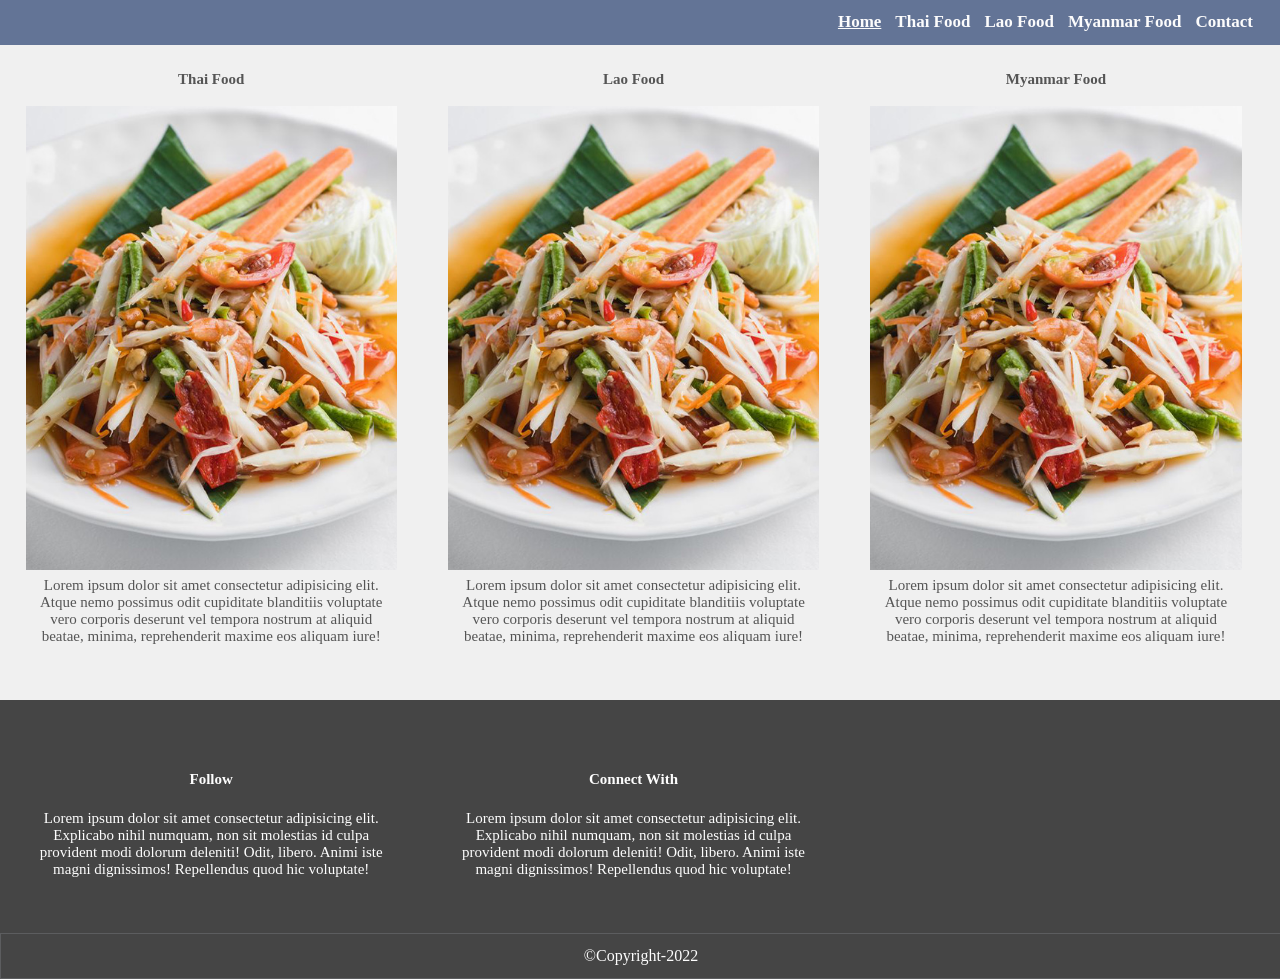
<file: 04_food_student.html>
<!DOCTYPE html>
<html lang="en">
<head>
    <meta charset="UTF-8">
    <meta http-equiv="X-UA-Compatible" content="IE=edge">
    <meta name="viewport" content="width=device-width, initial-scale=1.0">
    <title>Food Website</title>
    <link rel="stylesheet" href="04_style_student.css">
</head>
<body>
    <header>
        <nav>
            <ul>
                <li><a href="#" class="active">Home</a></li>
                <li><a href="#">Thai Food</a></li>
                <li><a href="#">Lao Food</a></li>
                <li><a href="#">Myanmar Food</a></li>
                <li><a href="#">Contact</a></li>
            </ul>
        </nav>
    </header>
    <div class="doc"></div>
    <section>
        <h1>Thai Food</h1>
        <img src="04_Som_Tum.png">
        <p>Lorem ipsum dolor sit amet consectetur adipisicing elit. Atque nemo possimus odit cupiditate blanditiis voluptate vero corporis deserunt vel tempora nostrum at aliquid beatae, minima, reprehenderit maxime eos aliquam iure!</p>
    </section>
    <section>
        <h1>Lao Food</h1>
        <img src="04_Som_Tum.png">
        <p>Lorem ipsum dolor sit amet consectetur adipisicing elit. Atque nemo possimus odit cupiditate blanditiis voluptate vero corporis deserunt vel tempora nostrum at aliquid beatae, minima, reprehenderit maxime eos aliquam iure!</p>
    </section>
    <section>
        <h1>Myanmar Food</h1>
        <img src="04_Som_Tum.png">
        <p>Lorem ipsum dolor sit amet consectetur adipisicing elit. Atque nemo possimus odit cupiditate blanditiis voluptate vero corporis deserunt vel tempora nostrum at aliquid beatae, minima, reprehenderit maxime eos aliquam iure!</p>
    </section>
    <div class="clear"></div>
    <footer>
        <section>
            <h1><b>Follow</b></h1>
            <p>Lorem ipsum dolor sit amet consectetur adipisicing elit. Explicabo nihil numquam, non sit molestias id culpa provident modi dolorum deleniti! Odit, libero. Animi iste magni dignissimos! Repellendus quod hic voluptate!</p>            
        </section>
        <section>
            <h1><b>Connect With</b></h1>
            <p>Lorem ipsum dolor sit amet consectetur adipisicing elit. Explicabo nihil numquam, non sit molestias id culpa provident modi dolorum deleniti! Odit, libero. Animi iste magni dignissimos! Repellendus quod hic voluptate!</p>            
        </section>
    </footer>
    <footer class="second">
        <p>&copy;Copyright-2022</p>
    </footer>
</body>
</html>
</file>
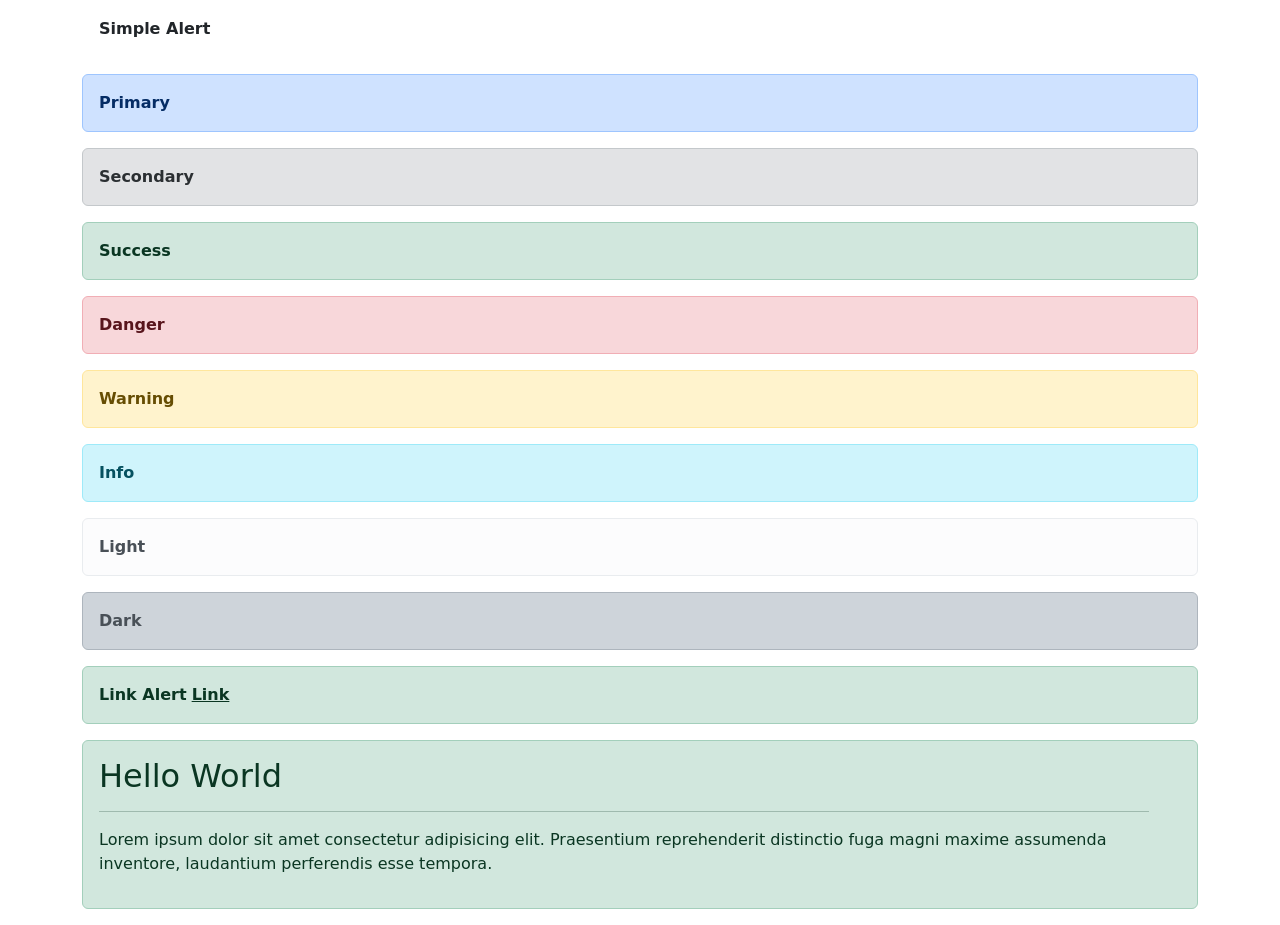
<file: 13.Alert.html>
<!DOCTYPE html>
<html lang="en">
<head>
    <meta charset="UTF-8">
    <meta name="viewport" content="width=device-width, initial-scale=1.0">
    <title>Alert</title>
    <link href="https://cdn.jsdelivr.net/npm/bootstrap@5.1.0/dist/css/bootstrap.min.css" rel="stylesheet" integrity="sha384-KyZXEAg3QhqLMpG8r+8fhAXLRk2vvoC2f3B09zVXn8CA5QIVfZOJ3BCsw2P0p/We" crossorigin="anonymous">
    <script src="https://cdn.jsdelivr.net/npm/bootstrap@5.1.0/dist/js/bootstrap.bundle.min.js" integrity="sha384-U1DAWAznBHeqEIlVSCgzq+c9gqGAJn5c/t99JyeKa9xxaYpSvHU5awsuZVVFIhvj" crossorigin="anonymous"></script>
</head>
<body>
    <div class="container">
        <!-- การสร้าง Alert -->
        <div class="alert">
            <strong>Simple Alert</strong>
        </div>

        <!-- กำหนดสีของ Alert -->
        <div class="alert alert-primary">
            <strong>Primary</strong>
        </div>
        <div class="alert alert-secondary">
            <strong>Secondary</strong>
        </div>
        <div class="alert alert-success">
            <strong>Success</strong>
        </div>
        <div class="alert alert-danger">
            <strong>Danger</strong>
        </div>
        <div class="alert alert-warning">
            <strong>Warning</strong>
        </div>
        <div class="alert alert-info">
            <strong>Info</strong>
        </div>
        <div class="alert alert-light">
            <strong>Light</strong>
        </div>
        <div class="alert alert-dark">
            <strong>Dark</strong>
        </div>

        <!-- Link Alert -->
        <div class="alert alert-success">
            <strong>Link Alert</strong>
            <a href="#" class="alert-link">Link</a>
        </div>

        <!-- การปิด Alert -->
        <div class="alert alert-success alert-dismissible">            
            <h2 class="alert-heading">Hello World</h2>
            <hr>
            <p>Lorem ipsum dolor sit amet consectetur adipisicing elit. Praesentium reprehenderit distinctio fuga magni maxime assumenda inventore, laudantium perferendis esse tempora.</p>
        </div>
    </div>
</body>
</html>
</file>
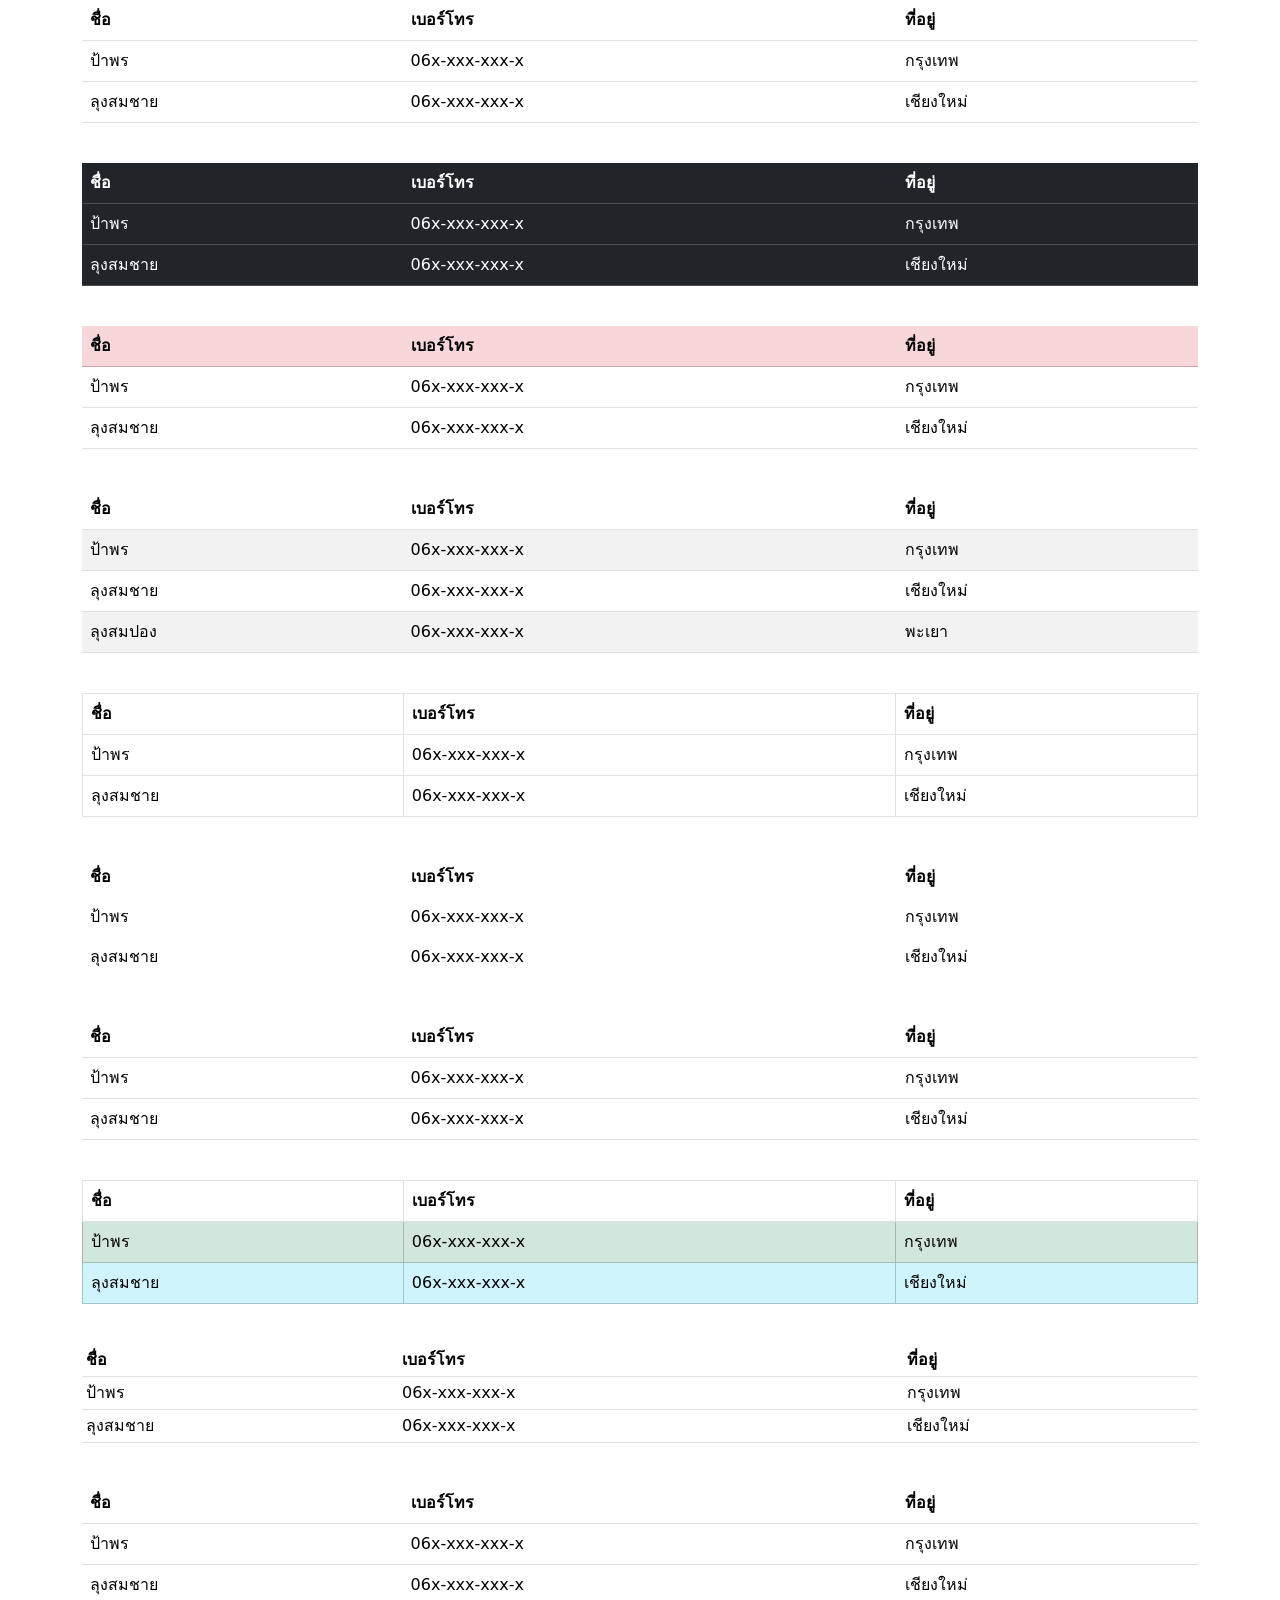
<file: 15.Table.html>
<!DOCTYPE html>
<html lang="en">
<head>
    <meta charset="UTF-8">
    <meta name="viewport" content="width=device-width, initial-scale=1.0">
    <title>Table</title>
    <link href="https://cdn.jsdelivr.net/npm/bootstrap@5.1.0/dist/css/bootstrap.min.css" rel="stylesheet" integrity="sha384-KyZXEAg3QhqLMpG8r+8fhAXLRk2vvoC2f3B09zVXn8CA5QIVfZOJ3BCsw2P0p/We" crossorigin="anonymous">
    <script src="https://cdn.jsdelivr.net/npm/bootstrap@5.1.0/dist/js/bootstrap.bundle.min.js" integrity="sha384-U1DAWAznBHeqEIlVSCgzq+c9gqGAJn5c/t99JyeKa9xxaYpSvHU5awsuZVVFIhvj" crossorigin="anonymous"></script>
</head>
<body>
    <div class="container">
        <!-- การสร้างตาราง -->
        <table class="table">
            <thead>
                <tr>
                    <th>ชื่อ</th>
                    <th>เบอร์โทร</th>
                    <th>ที่อยู่</th>
                </tr>
            </thead>
            <tbody>
                <tr>
                    <td>ป้าพร</td>
                    <td>06x-xxx-xxx-x</td>
                    <td>กรุงเทพ</td>
                </tr>
                <tr>
                    <td>ลุงสมชาย</td>
                    <td>06x-xxx-xxx-x</td>
                    <td>เชียงใหม่</td>
                </tr>
            </tbody>
        </table>
        <br>
        <!-- Dark / Light -->
        <table class="table table-dark">
            <thead>
                <tr>
                    <th>ชื่อ</th>
                    <th>เบอร์โทร</th>
                    <th>ที่อยู่</th>
                </tr>
            </thead>
            <tbody>
                <tr>
                    <td>ป้าพร</td>
                    <td>06x-xxx-xxx-x</td>
                    <td>กรุงเทพ</td>
                </tr>
                <tr>
                    <td>ลุงสมชาย</td>
                    <td>06x-xxx-xxx-x</td>
                    <td>เชียงใหม่</td>
                </tr>
            </tbody>
        </table>
        <br>
        <!-- กำหนดหัวตาราง -->
        <table class="table">
            <thead class="table-danger">
                <tr>
                    <th>ชื่อ</th>
                    <th>เบอร์โทร</th>
                    <th>ที่อยู่</th>
                </tr>
            </thead>
            <tbody>
                <tr>
                    <td>ป้าพร</td>
                    <td>06x-xxx-xxx-x</td>
                    <td>กรุงเทพ</td>
                </tr>
                <tr>
                    <td>ลุงสมชาย</td>
                    <td>06x-xxx-xxx-x</td>
                    <td>เชียงใหม่</td>
                </tr>
            </tbody>
        </table>
        <br>
        <!-- Striped  -->
        <table class="table table-striped">
            <thead>
                <tr>
                    <th>ชื่อ</th>
                    <th>เบอร์โทร</th>
                    <th>ที่อยู่</th>
                </tr>
            </thead>
            <tbody>
                <tr>
                    <td>ป้าพร</td>
                    <td>06x-xxx-xxx-x</td>
                    <td>กรุงเทพ</td>
                </tr>
                <tr>
                    <td>ลุงสมชาย</td>
                    <td>06x-xxx-xxx-x</td>
                    <td>เชียงใหม่</td>
                </tr>
                <tr>
                    <td>ลุงสมปอง</td>
                    <td>06x-xxx-xxx-x</td>
                    <td>พะเยา</td>
                </tr>
            </tbody>
        </table>
        <br>
        <!-- Bordered -->
        <table class="table table-bordered">
            <thead>
                <tr>
                    <th>ชื่อ</th>
                    <th>เบอร์โทร</th>
                    <th>ที่อยู่</th>
                </tr>
            </thead>
            <tbody>
                <tr>
                    <td>ป้าพร</td>
                    <td>06x-xxx-xxx-x</td>
                    <td>กรุงเทพ</td>
                </tr>
                <tr>
                    <td>ลุงสมชาย</td>
                    <td>06x-xxx-xxx-x</td>
                    <td>เชียงใหม่</td>
                </tr>
            </tbody>
        </table>
        <br>
        <!-- Borderless -->
        <table class="table table-borderless">
            <thead>
                <tr>
                    <th>ชื่อ</th>
                    <th>เบอร์โทร</th>
                    <th>ที่อยู่</th>
                </tr>
            </thead>
            <tbody>
                <tr>
                    <td>ป้าพร</td>
                    <td>06x-xxx-xxx-x</td>
                    <td>กรุงเทพ</td>
                </tr>
                <tr>
                    <td>ลุงสมชาย</td>
                    <td>06x-xxx-xxx-x</td>
                    <td>เชียงใหม่</td>
                </tr>
            </tbody>
        </table>
        <br>
        <!-- Hover -->
        <table class="table table-hover">
            <thead>
                <tr>
                    <th>ชื่อ</th>
                    <th>เบอร์โทร</th>
                    <th>ที่อยู่</th>
                </tr>
            </thead>
            <tbody>
                <tr>
                    <td>ป้าพร</td>
                    <td>06x-xxx-xxx-x</td>
                    <td>กรุงเทพ</td>
                </tr>
                <tr>
                    <td>ลุงสมชาย</td>
                    <td>06x-xxx-xxx-x</td>
                    <td>เชียงใหม่</td>
                </tr>
            </tbody>
        </table>
        <br>
        <!-- กำหนดสีของแถว -->
        <table class="table table-bordered">
            <thead>
                <tr>
                    <th>ชื่อ</th>
                    <th>เบอร์โทร</th>
                    <th>ที่อยู่</th>
                </tr>
            </thead>
            <tbody>
                <tr class="table-success">
                    <td>ป้าพร</td>
                    <td>06x-xxx-xxx-x</td>
                    <td>กรุงเทพ</td>
                </tr>
                <tr class="table-info">
                    <td>ลุงสมชาย</td>
                    <td>06x-xxx-xxx-x</td>
                    <td>เชียงใหม่</td>
                </tr>
            </tbody>
        </table>
        <br>
        <!-- Small Table -->
        <table class="table table-sm table-hover">
            <thead>
                <tr>
                    <th>ชื่อ</th>
                    <th>เบอร์โทร</th>
                    <th>ที่อยู่</th>
                </tr>
            </thead>
            <tbody>
                <tr>
                    <td>ป้าพร</td>
                    <td>06x-xxx-xxx-x</td>
                    <td>กรุงเทพ</td>
                </tr>
                <tr>
                    <td>ลุงสมชาย</td>
                    <td>06x-xxx-xxx-x</td>
                    <td>เชียงใหม่</td>
                </tr>
            </tbody>
        </table>
        <br>
        <!-- Responsive Table  -->
        <div class="table-responsive">
            <table class="table">
                <thead>
                    <tr>
                        <th>ชื่อ</th>
                        <th>เบอร์โทร</th>
                        <th>ที่อยู่</th>
                    </tr>
                </thead>
                <tbody>
                    <tr>
                        <td>ป้าพร</td>
                        <td>06x-xxx-xxx-x</td>
                        <td>กรุงเทพ</td>
                    </tr>
                    <tr>
                        <td>ลุงสมชาย</td>
                        <td>06x-xxx-xxx-x</td>
                        <td>เชียงใหม่</td>
                    </tr>
                </tbody>
            </table>
        </div>
    </div>
</body>
</html>
</file>
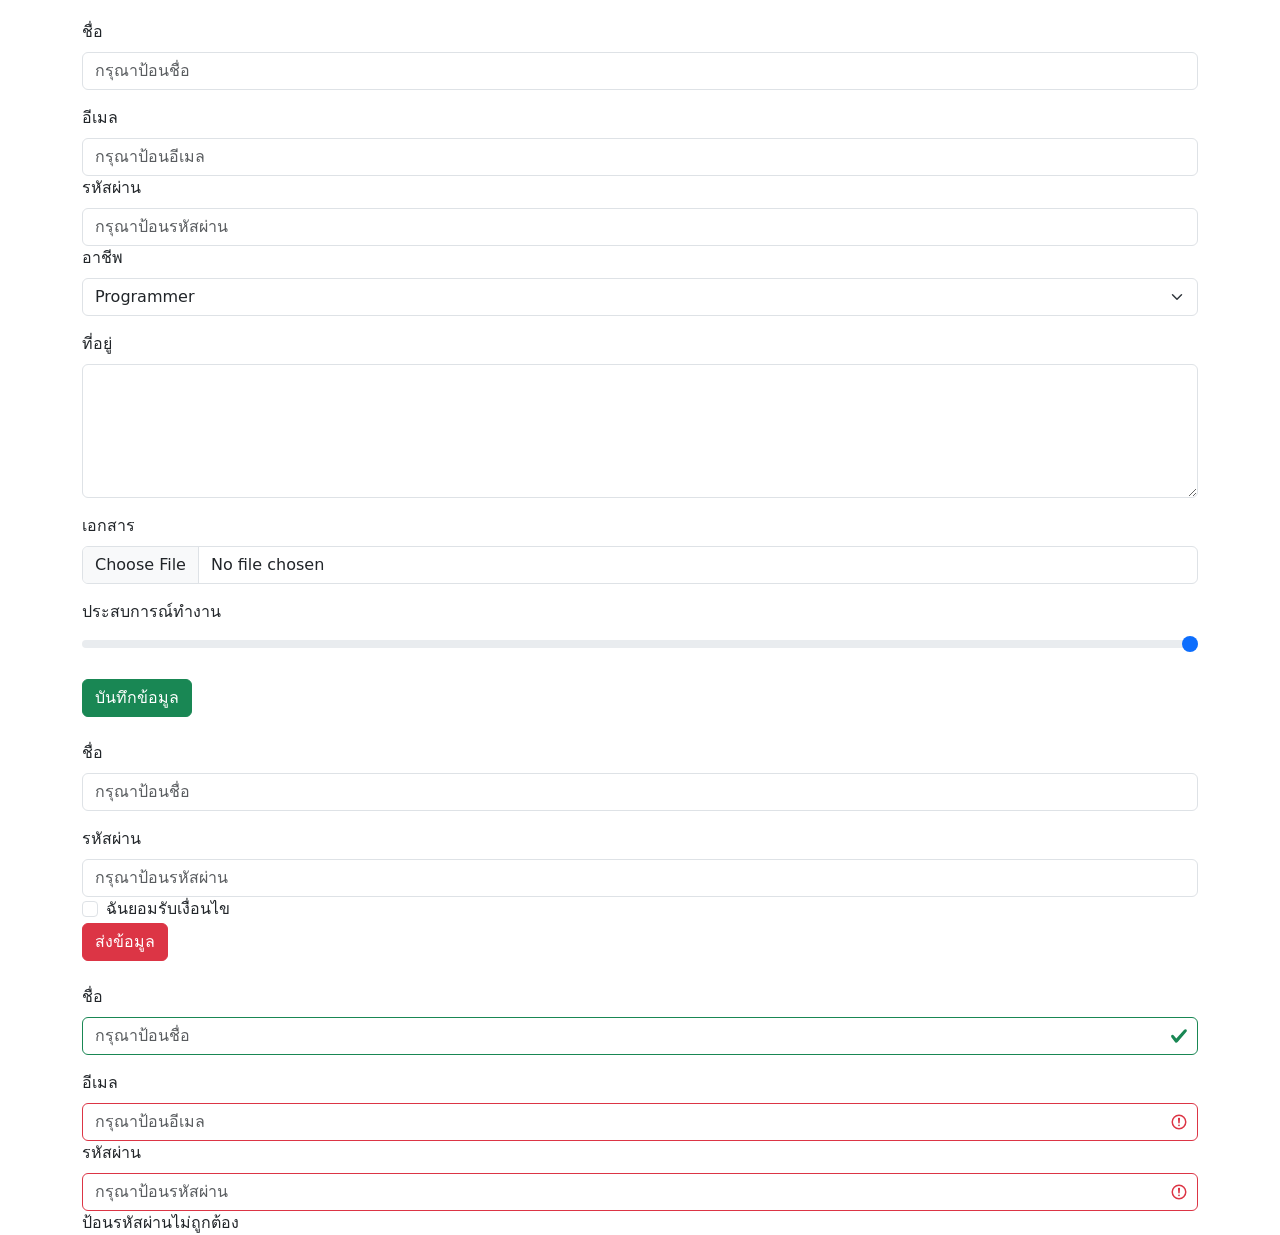
<file: 17.Form.html>
<!DOCTYPE html>
<html lang="en">
<head>
    <meta charset="UTF-8">
    <meta name="viewport" content="width=device-width, initial-scale=1.0">
    <title>Form</title>
    <link href="https://cdn.jsdelivr.net/npm/bootstrap@5.1.0/dist/css/bootstrap.min.css" rel="stylesheet" integrity="sha384-KyZXEAg3QhqLMpG8r+8fhAXLRk2vvoC2f3B09zVXn8CA5QIVfZOJ3BCsw2P0p/We" crossorigin="anonymous">
    <script src="https://cdn.jsdelivr.net/npm/bootstrap@5.1.0/dist/js/bootstrap.bundle.min.js" integrity="sha384-U1DAWAznBHeqEIlVSCgzq+c9gqGAJn5c/t99JyeKa9xxaYpSvHU5awsuZVVFIhvj" crossorigin="anonymous"></script> 
</head>
<body>
    <div class="container" style="margin-top: 20px;">
        <form> 
            <!-- Text Field -->
            <div class="mb-3">
                <label for="name" class="form-label">ชื่อ</label>
                <input type="text" placeholder="กรุณาป้อนชื่อ" id="name" class="form-control">
            </div>
            <div>
                <label for="email" class="form-label">อีเมล</label>
                <input type="email" placeholder="กรุณาป้อนอีเมล" id="email" class="form-control">
            </div>
            <div>
                <label for="password" class="form-label">รหัสผ่าน</label>
                <input type="password" placeholder="กรุณาป้อนรหัสผ่าน" id="password" class="form-control">
            </div>
            <!-- Select -->
            <div class="mb-3">
                <label for="job" class="form-label">อาชีพ</label>
                <select name="job" class="form-select">
                    <option>Programmer</option>
                    <option>Developer</option>
                    <option>อาจารย์</option>
                    <option>ทนายความ</option>
                </select>
            </div>
            <!-- TextArea -->
            <div class="mb-3">
                <label class="form-label">ที่อยู่</label>
                <textarea class="form-control" cols="30" rows="5"></textarea>
            </div>
            <!-- File -->
            <div class="mb-3">
                <label class="form-label">เอกสาร</label>
                <input type="file" class="form-control">
            </div>
            <!-- Range -->
            <div class="mb-3">
                <label class="form-label">ประสบการณ์ทำงาน</label>
                <input class="form-range" type="range" min="1"  max="5" value="5">
            </div>
            <input type="submit" name="" id="" value="บันทึกข้อมูล" class="btn btn-success">
        </form>
        <br>
        <!-- Form Check -->
        <form>
            <div class="mb-3">
                <label class="form-label">ชื่อ</label>
                <input type="text" placeholder="กรุณาป้อนชื่อ" class="form-control">
            </div>
            <div>
                <label class="form-label">รหัสผ่าน</label>
                <input type="password" class="form-control" placeholder="กรุณาป้อนรหัสผ่าน">
            </div>
            <div>
                <label class="form-check">
                    <input type="checkbox" class="form-check-input" name="">ฉันยอมรับเงื่อนไข
                </label>
            </div>
            <button class="btn btn-danger">ส่งข้อมูล</button>
        </form>
        <br>
        <!-- Validation -->
        <div class="mb-3">
            <label for="name" class="form-label">ชื่อ</label>
            <input type="text" placeholder="กรุณาป้อนชื่อ" class="form-control is-valid">
        </div>
        <div>
            <label for="email" class="form-label">อีเมล</label>
            <input type="email" placeholder="กรุณาป้อนอีเมล" class="form-control is-invalid">
        </div>
        <div>
            <label for="password" class="form-label">รหัสผ่าน</label>
            <input type="password" placeholder="กรุณาป้อนรหัสผ่าน" class="form-control is-invalid">
            <div>ป้อนรหัสผ่านไม่ถูกต้อง</div>
        </div>
    </div>
</body>
</html>
</file>
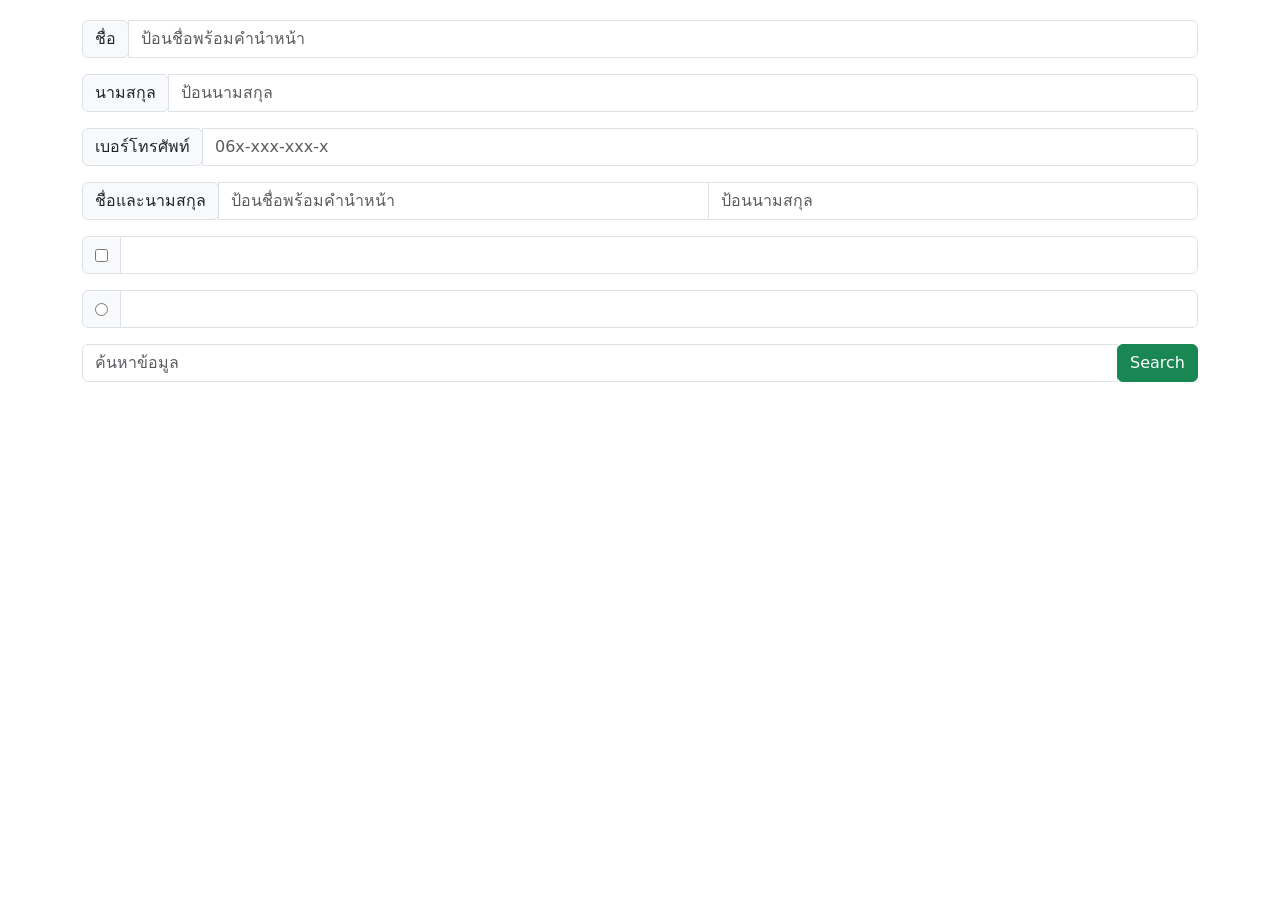
<file: 18.InputGroup.html>
<!DOCTYPE html>
<html lang="en">
<head>
    <meta charset="UTF-8">
    <meta name="viewport" content="width=device-width, initial-scale=1.0">
    <title>Input Group</title>
    <link href="https://cdn.jsdelivr.net/npm/bootstrap@5.1.0/dist/css/bootstrap.min.css" rel="stylesheet" integrity="sha384-KyZXEAg3QhqLMpG8r+8fhAXLRk2vvoC2f3B09zVXn8CA5QIVfZOJ3BCsw2P0p/We" crossorigin="anonymous">
    <script src="https://cdn.jsdelivr.net/npm/bootstrap@5.1.0/dist/js/bootstrap.bundle.min.js" integrity="sha384-U1DAWAznBHeqEIlVSCgzq+c9gqGAJn5c/t99JyeKa9xxaYpSvHU5awsuZVVFIhvj" crossorigin="anonymous"></script>  
</head>
<body>
    <div class="container" style="margin-top: 20px;">
        <!-- Text Field -->
        <div class="input-group mb-3">
            <div class="input-group-prepend">
                <span class="input-group-text">ชื่อ</span>
            </div>
            <input type="text" class="form-control" placeholder="ป้อนชื่อพร้อมคำนำหน้า">
        </div>
        <div class="input-group mb-3">
            <div class="input-group-prepend">
                <span class="input-group-text">นามสกุล</span>
            </div>
            <input type="text" placeholder="ป้อนนามสกุล" class="form-control">
        </div>
        <div class="input-group mb-3">
            <div class="input-group-prepend">
                <span class="input-group-text">เบอร์โทรศัพท์</span>
            </div>
            <input type="tel" class="form-control" placeholder="06x-xxx-xxx-x">
        </div>
        <!-- Multiple TextField -->
        <div class="input-group mb-3">
            <div class="input-group-prepend">
                <span class="input-group-text">ชื่อและนามสกุล</span>
            </div>
            <input type="text" placeholder="ป้อนชื่อพร้อมคำนำหน้า" class="form-control">
            <input type="text" placeholder="ป้อนนามสกุล" class="form-control">
        </div>
        <!-- Checkbox -->
        <div class="input-group mb-3">
            <div class="input-group-text">
                <input type="checkbox">
            </div>
            <input type="text" class="form-control">
        </div>
        <!-- Radio-->
        <div class="input-group mb-3">
            <div class="input-group-text">
                <input type="radio">
            </div>
            <input type="text" class="form-control">
        </div>
        <!-- Button-->
        <div class="input-group mb-3">
            <input type="text" class="form-control" placeholder="ค้นหาข้อมูล">
            <div>
                <button class="btn btn-success">Search</button>
            </div>
        </div>
    </div>
</div>
</body>
</html>
</file>
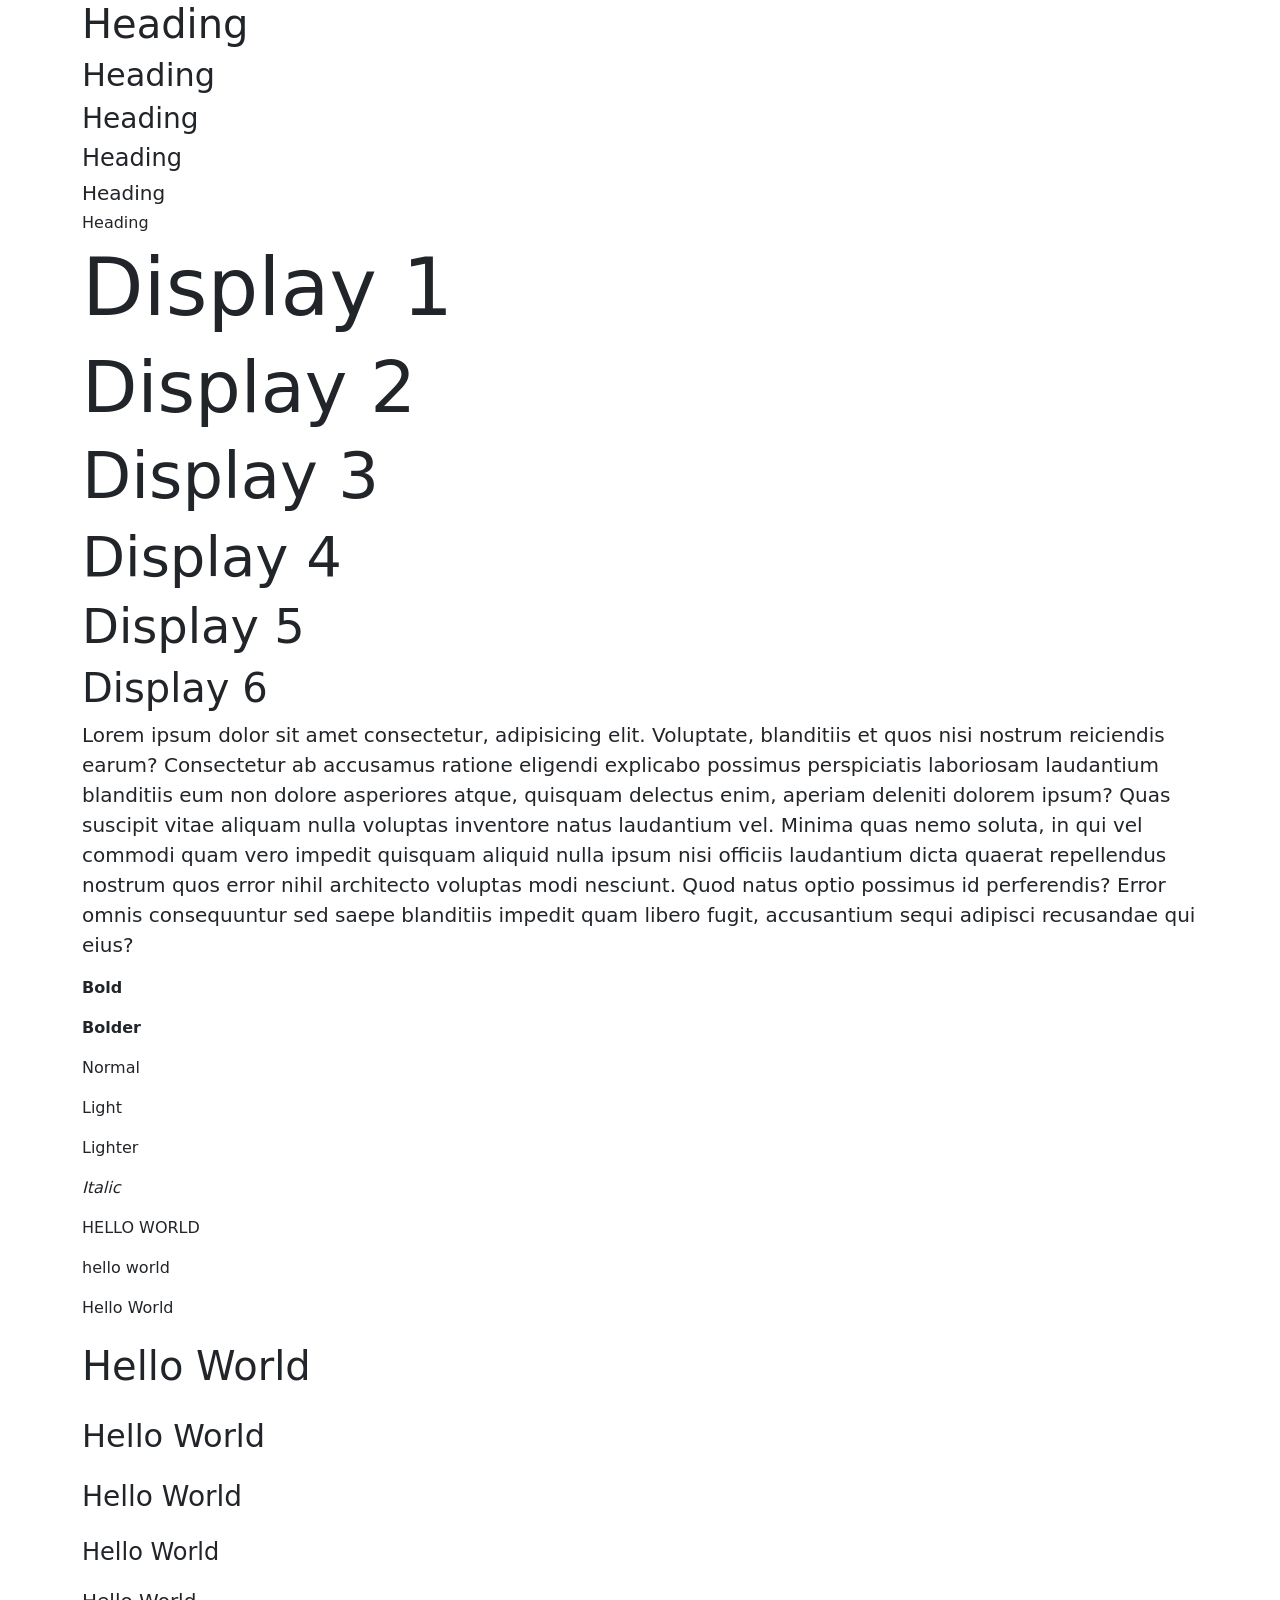
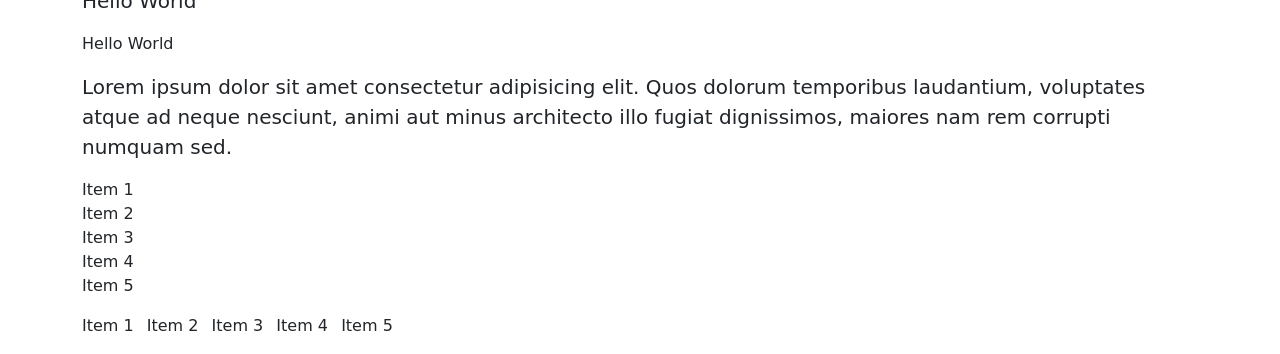
<file: 1_Typography.html>
<!DOCTYPE html>
<html lang="en">
<head>
    <meta charset="UTF-8">
    <meta name="viewport" content="width=device-width, initial-scale=1.0">
    <title>Typography</title>
    <link href="https://cdn.jsdelivr.net/npm/bootstrap@5.1.0/dist/css/bootstrap.min.css" rel="stylesheet" integrity="sha384-KyZXEAg3QhqLMpG8r+8fhAXLRk2vvoC2f3B09zVXn8CA5QIVfZOJ3BCsw2P0p/We" crossorigin="anonymous">
    <script src="https://cdn.jsdelivr.net/npm/bootstrap@5.1.0/dist/js/bootstrap.bundle.min.js" integrity="sha384-U1DAWAznBHeqEIlVSCgzq+c9gqGAJn5c/t99JyeKa9xxaYpSvHU5awsuZVVFIhvj" crossorigin="anonymous"></script>
</head>
<body>
    <div class="container">
        <!-- ทำให้ p เป็น h1-h6 -->
        <p class="h1">Heading</p>
        <p class="h2">Heading</p>
        <p class="h3">Heading</p>
        <p class="h4">Heading</p>
        <p class="h5">Heading</p>
        <p class="h6">Heading</p>

        <!-- Display Heading -->
        <h1 class="display-1">Display 1</h1>
        <h1 class="display-2">Display 2</h1>
        <h1 class="display-3">Display 3</h1>
        <h1 class="display-4">Display 4</h1>
        <h1 class="display-5">Display 5</h1>
        <h1 class="display-6">Display 6</h1>

        <!-- lead -->
       <p class="lead">Lorem ipsum dolor sit amet consectetur, adipisicing elit. Voluptate, blanditiis et quos 
           nisi nostrum reiciendis earum? Consectetur ab accusamus ratione eligendi explicabo possimus 
           perspiciatis laboriosam laudantium blanditiis eum non dolore asperiores atque, quisquam delectus enim, 
           aperiam deleniti dolorem ipsum? Quas suscipit vitae aliquam nulla voluptas inventore natus laudantium vel.
            Minima quas nemo soluta, in qui vel commodi quam vero impedit quisquam aliquid nulla 
            ipsum nisi officiis laudantium dicta quaerat repellendus nostrum quos error nihil architecto 
            voluptas modi nesciunt. Quod natus optio possimus id perferendis? Error omnis consequuntur 
           sed saepe blanditiis impedit quam libero fugit, 
           accusantium sequi adipisci recusandae qui eius?
        </p>

        <!-- กำหนดความหนาของข้อความ -->
        <p class="fw-bold">Bold</p>
        <p class="fw-bolder">Bolder</p>
        <p class="fw-normal">Normal</p>
        <p class="fw-light">Light</p>
        <p class="fw-lighter">Lighter</p>
        <p class="fst-italic">Italic</p>

        <!-- กำหนดรูปแบบข้อความ -->
        <p class="text-uppercase">Hello World</p>
        <p class="text-lowercase">Hello World</p>
        <p class="text-capitalize">hello world</p>

         <!-- กำหนดขนาดข้อความ -->
         <p class="fs-1">Hello World</p>
         <p class="fs-2">Hello World</p>
         <p class="fs-3">Hello World</p>
         <p class="fs-4">Hello World</p>
         <p class="fs-5">Hello World</p>
         <p class="fs-6">Hello World</p>

        <!-- Blockquote -->
        <p class="blockquote">Lorem ipsum dolor sit amet consectetur adipisicing elit. Quos dolorum temporibus laudantium, voluptates atque ad neque nesciunt, animi aut minus architecto illo fugiat dignissimos, maiores nam rem corrupti numquam sed.</p>
        
        <!-- List -->
        <ul class="list-unstyled">
            <li>Item 1</li>
            <li>Item 2</li>
            <li>Item 3</li>
            <li>Item 4</li>
            <li>Item 5</li>
        </ul>
        <ul class="list-inline">
            <li class="list-inline-item">Item 1</li>
            <li class="list-inline-item">Item 2</li>
            <li class="list-inline-item">Item 3</li>
            <li class="list-inline-item">Item 4</li>
            <li class="list-inline-item">Item 5</li>
        </ul>
    </div>
</body>
</html>
</file>
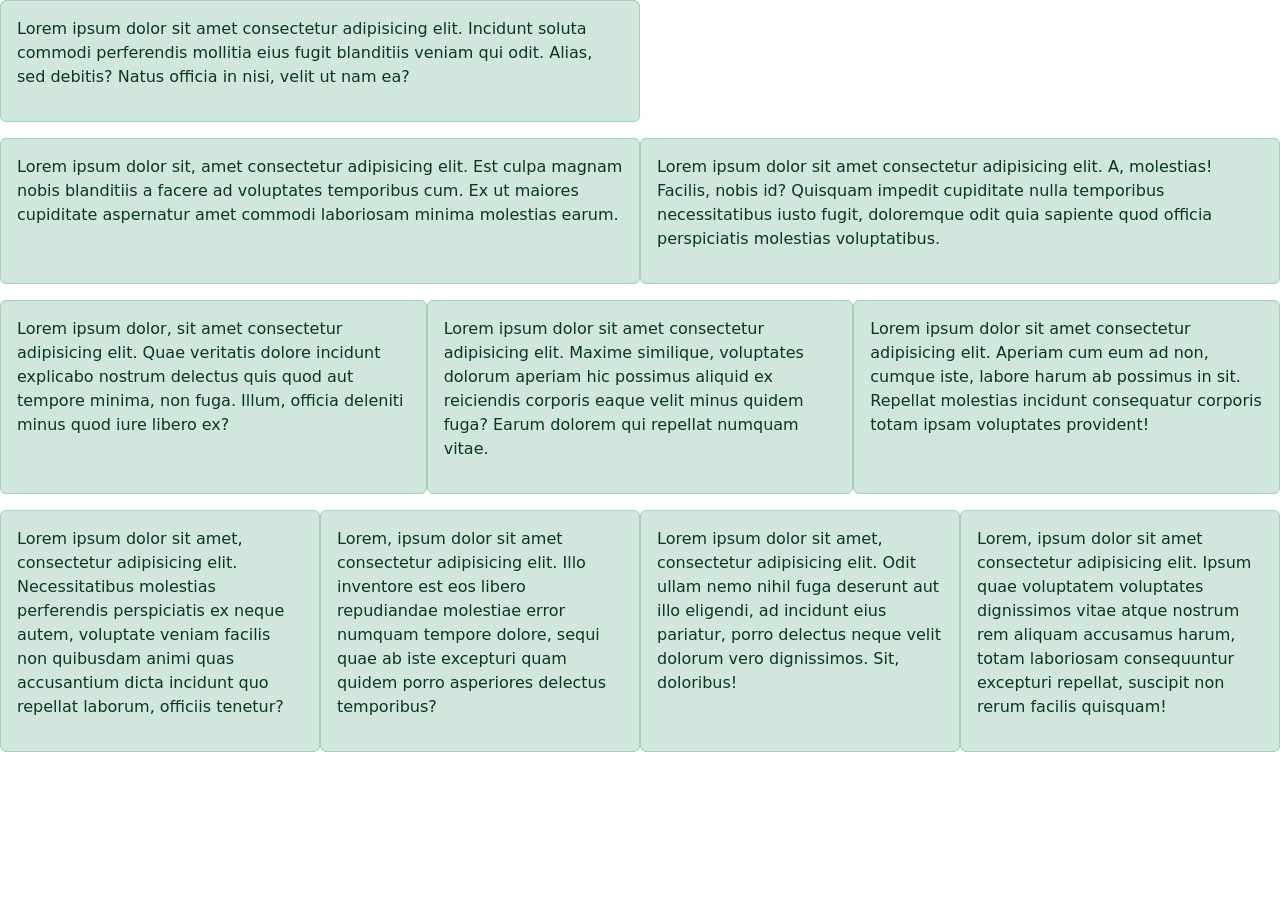
<file: 20.GridSystemBasic.html>
<!DOCTYPE html>
<html lang="en">
<head>
    <meta charset="UTF-8">
    <meta name="viewport" content="width=device-width, initial-scale=1.0">
    <title>Grid System</title>
    <link href="https://cdn.jsdelivr.net/npm/bootstrap@5.1.0/dist/css/bootstrap.min.css" rel="stylesheet" integrity="sha384-KyZXEAg3QhqLMpG8r+8fhAXLRk2vvoC2f3B09zVXn8CA5QIVfZOJ3BCsw2P0p/We" crossorigin="anonymous">
    <script src="https://cdn.jsdelivr.net/npm/bootstrap@5.1.0/dist/js/bootstrap.bundle.min.js" integrity="sha384-U1DAWAznBHeqEIlVSCgzq+c9gqGAJn5c/t99JyeKa9xxaYpSvHU5awsuZVVFIhvj" crossorigin="anonymous"></script>
</head>
<body>
   <div class="container-fluid">
       <!-- 100% -->
    <div class="row">
        <div class="alert alert-success col-sm-6">
            <p>Lorem ipsum dolor sit amet consectetur adipisicing elit. Incidunt soluta commodi perferendis mollitia eius fugit blanditiis veniam qui odit. Alias, sed debitis? Natus officia in nisi, velit ut nam ea?</p>
        </div>
    </div>
       <!-- 50% -->
    <div class="row">
        <div class="alert alert-success col-sm-6">
            <p>Lorem ipsum dolor sit, amet consectetur adipisicing elit. Est culpa magnam nobis blanditiis a facere ad voluptates temporibus cum. Ex ut maiores cupiditate aspernatur amet commodi laboriosam minima molestias earum.</p>
        </div>
        <div class="alert alert-success col-sm-6">
            <p>Lorem ipsum dolor sit amet consectetur adipisicing elit. A, molestias! Facilis, nobis id? Quisquam impedit cupiditate nulla temporibus necessitatibus iusto fugit, doloremque odit quia sapiente quod officia perspiciatis molestias voluptatibus.</p>
        </div>
    </div>
       <!-- 33.33% -->
    <div class="row">
        <div class="alert alert-success col-sm-4">
            <p>Lorem ipsum dolor, sit amet consectetur adipisicing elit. Quae veritatis dolore incidunt explicabo nostrum delectus quis quod aut tempore minima, non fuga. Illum, officia deleniti minus quod iure libero ex?</p>
        </div>
        <div class="alert alert-success col-sm-4">
            <p>Lorem ipsum dolor sit amet consectetur adipisicing elit. Maxime similique, voluptates dolorum aperiam hic possimus aliquid ex reiciendis corporis eaque velit minus quidem fuga? Earum dolorem qui repellat numquam vitae.</p>
        </div>
        <div class="alert alert-success col-sm-4">
            <p>Lorem ipsum dolor sit amet consectetur adipisicing elit. Aperiam cum eum ad non, cumque iste, labore harum ab possimus in sit. Repellat molestias incidunt consequatur corporis totam ipsam voluptates provident!</p>
        </div>
    </div>
        <!-- 25% -->
    <div class="row">
        <div class="alert alert-success col-sm-3">
            <p>Lorem ipsum dolor sit amet, consectetur adipisicing elit. Necessitatibus molestias perferendis perspiciatis ex neque autem, voluptate veniam facilis non quibusdam animi quas accusantium dicta incidunt quo repellat laborum, officiis tenetur?</p>
        </div>
        <div class="alert alert-success col-sm-3">
            <p>Lorem, ipsum dolor sit amet consectetur adipisicing elit. Illo inventore est eos libero repudiandae molestiae error numquam tempore dolore, sequi quae ab iste excepturi quam quidem porro asperiores delectus temporibus?</p>
        </div>
        <div class="alert alert-success col-sm-3">
            <p>Lorem ipsum dolor sit amet, consectetur adipisicing elit. Odit ullam nemo nihil fuga deserunt aut illo eligendi, ad incidunt eius pariatur, porro delectus neque velit dolorum vero dignissimos. Sit, doloribus!</p>
        </div>
        <div class="alert alert-success col-sm-3">
            <p>Lorem, ipsum dolor sit amet consectetur adipisicing elit. Ipsum quae voluptatem voluptates dignissimos vitae atque nostrum rem aliquam accusamus harum, totam laboriosam consequuntur excepturi repellat, suscipit non rerum facilis quisquam!</p>
        </div>
    </div>
   </div>
</body>
</html>
</file>
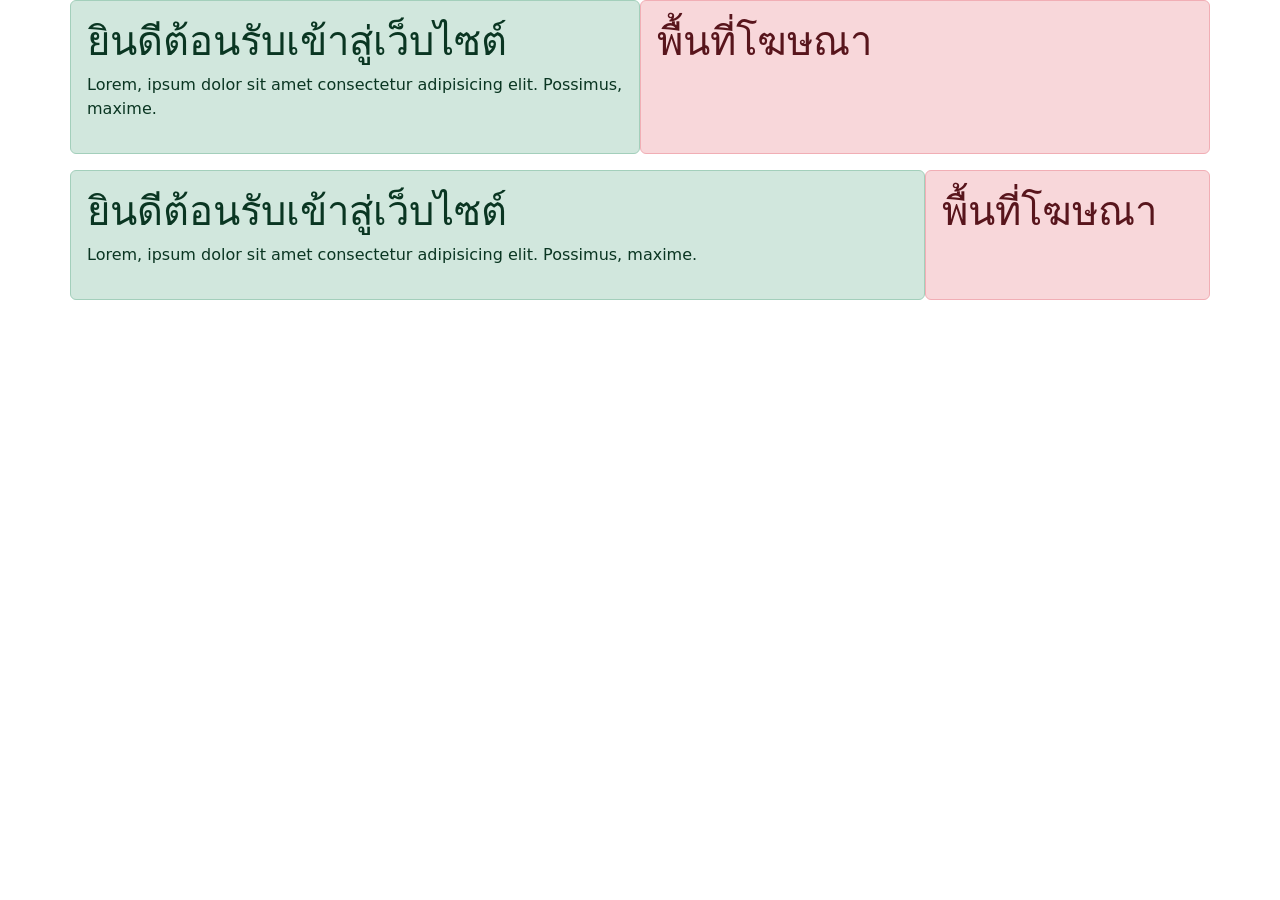
<file: 21.GridSystemAdvance.html>
<!DOCTYPE html>
<html lang="en">
<head>
    <meta charset="UTF-8">
    <meta name="viewport" content="width=device-width, initial-scale=1.0">
    <title>Grid System</title>
    <link href="https://cdn.jsdelivr.net/npm/bootstrap@5.1.0/dist/css/bootstrap.min.css" rel="stylesheet" integrity="sha384-KyZXEAg3QhqLMpG8r+8fhAXLRk2vvoC2f3B09zVXn8CA5QIVfZOJ3BCsw2P0p/We" crossorigin="anonymous">
    <script src="https://cdn.jsdelivr.net/npm/bootstrap@5.1.0/dist/js/bootstrap.bundle.min.js" integrity="sha384-U1DAWAznBHeqEIlVSCgzq+c9gqGAJn5c/t99JyeKa9xxaYpSvHU5awsuZVVFIhvj" crossorigin="anonymous"></script>  
</head>
<body>
   <div class="container">
        <div class="row">
             <div class="alert alert-success col-sm-12 col-md-9 col-lg-6">
                 <h1>ยินดีต้อนรับเข้าสู่เว็บไซต์</h1>
                 <p>Lorem, ipsum dolor sit amet consectetur adipisicing elit. Possimus, maxime.</p>
             </div>
             <div class="alert alert-danger col-sm-12 col-md-3 col-lg-6">
                 <h1>พื้นที่โฆษณา</h1>
             </div>   
        </div>
        <div class="row">
             <div class="alert alert-success col-sm-6 col-md-8 col-lg-9">
                 <h1>ยินดีต้อนรับเข้าสู่เว็บไซต์</h1>
                 <p>Lorem, ipsum dolor sit amet consectetur adipisicing elit. Possimus, maxime.</p>
             </div>
             <div class="alert alert-danger col-sm-6 col-md-4 col-lg-3">
                 <h1>พื้นที่โฆษณา</h1>
             </div>   
        </div>
   </div>
</body>
</html>
</file>
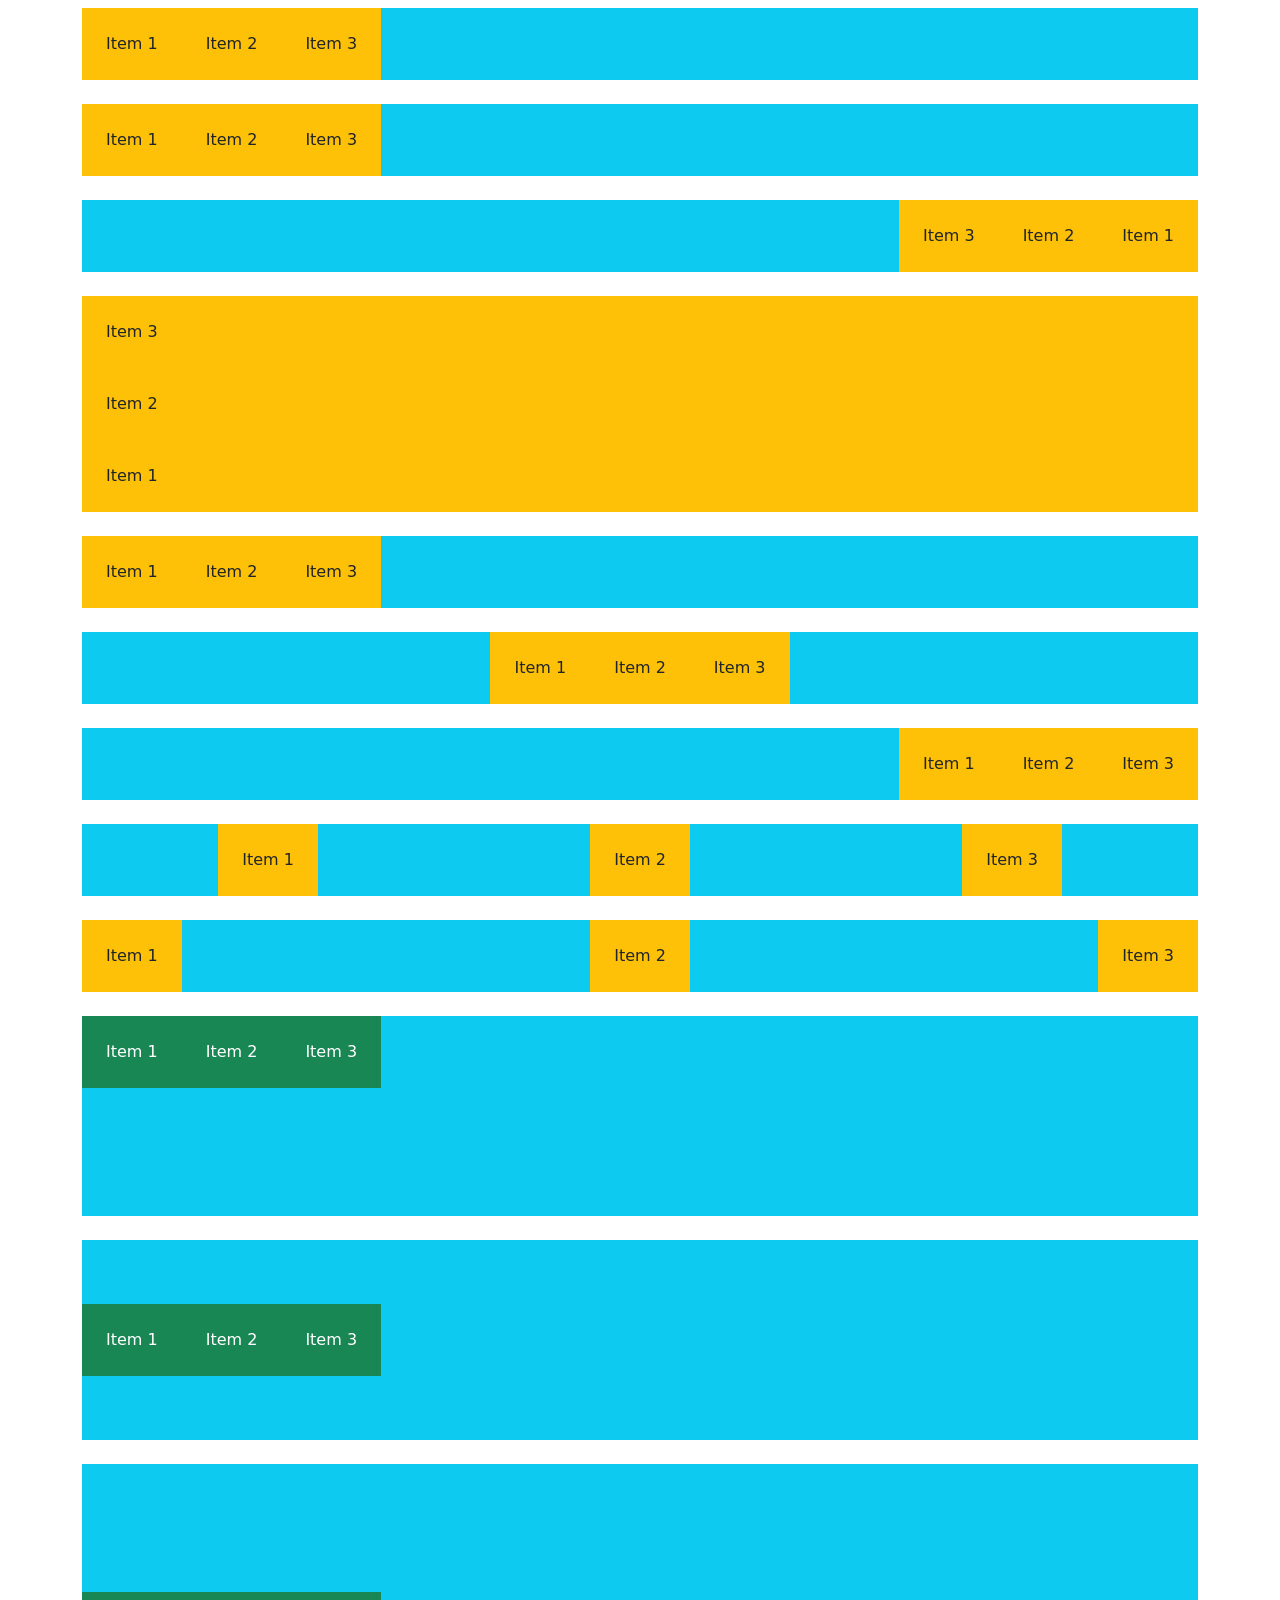
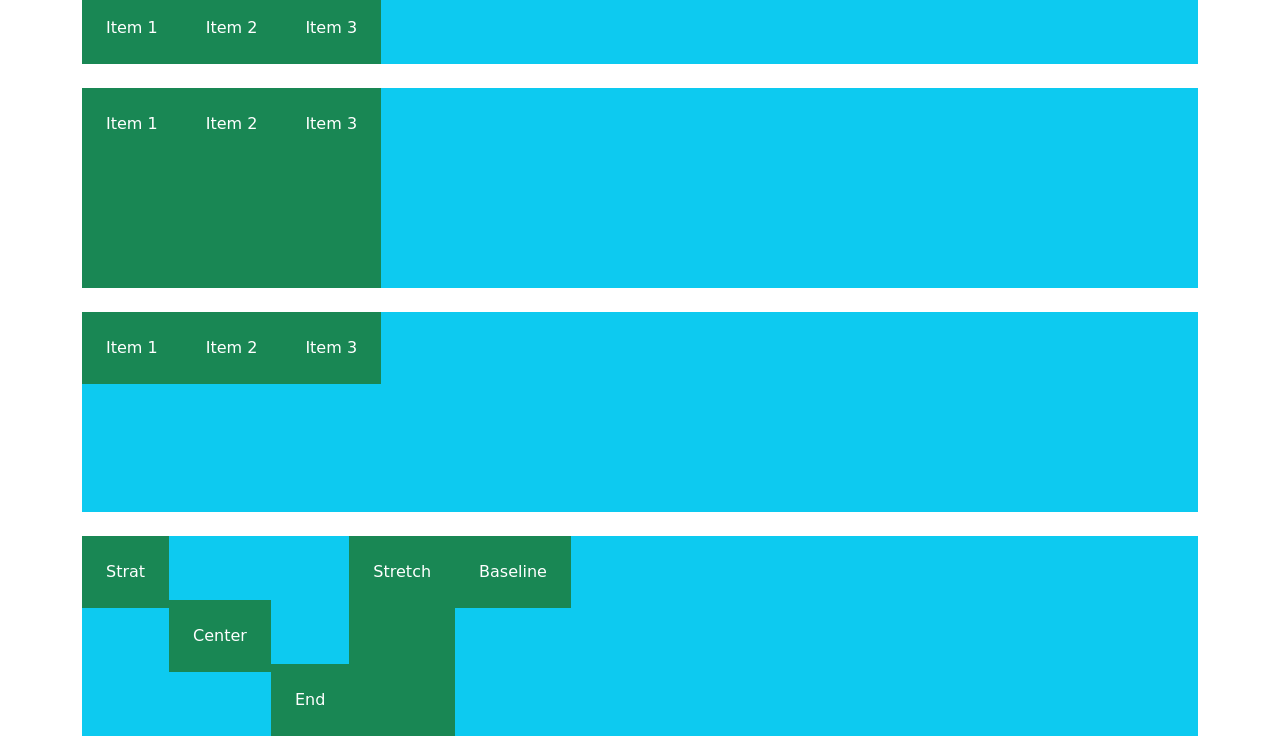
<file: 22.Flexbox.html>
<!DOCTYPE html>
<html lang="en">
<head>
    <meta charset="UTF-8">
    <meta name="viewport" content="width=device-width, initial-scale=1.0">
    <title>Flexbox</title>
    <link href="https://cdn.jsdelivr.net/npm/bootstrap@5.1.0/dist/css/bootstrap.min.css" rel="stylesheet" integrity="sha384-KyZXEAg3QhqLMpG8r+8fhAXLRk2vvoC2f3B09zVXn8CA5QIVfZOJ3BCsw2P0p/We" crossorigin="anonymous">
    <script src="https://cdn.jsdelivr.net/npm/bootstrap@5.1.0/dist/js/bootstrap.bundle.min.js" integrity="sha384-U1DAWAznBHeqEIlVSCgzq+c9gqGAJn5c/t99JyeKa9xxaYpSvHU5awsuZVVFIhvj" crossorigin="anonymous"></script>
</head>
<body>
    <div class="container my-2">
        <!-- การสร้าง FlexBox -->
        <div class="d-flex bg-info">
            <div class="p-4 bg-warning">Item 1</div>
            <div class="p-4 bg-warning">Item 2</div>
            <div class="p-4 bg-warning">Item 3</div>
        </div>
        <br>
        <!-- กำหนดทิศทาง -->
        <div class="d-flex flex-row bg-info">
            <div class="p-4 bg-warning">Item 1</div>
            <div class="p-4 bg-warning">Item 2</div>
            <div class="p-4 bg-warning">Item 3</div>
        </div><br>
        <!-- row-reverse -->
        <div class="d-flex flex-row-reverse bg-info">
            <div class="p-4 bg-warning">Item 1</div>
            <div class="p-4 bg-warning">Item 2</div>
            <div class="p-4 bg-warning">Item 3</div>
        </div><br>
        <!-- column reverse -->
        <div class="d-flex flex-column-reverse bg-info">
            <div class="p-4 bg-warning">Item 1</div>
            <div class="p-4 bg-warning">Item 2</div>
            <div class="p-4 bg-warning">Item 3</div>
        </div><br>
        <!-- Horizontal Alignment -->
        <div class="d-flex justify-content-start bg-info">
            <div class="p-4 bg-warning">Item 1</div>
            <div class="p-4 bg-warning">Item 2</div>
            <div class="p-4 bg-warning">Item 3</div>
        </div><br>
        <div class="d-flex justify-content-center bg-info">
            <div class="p-4 bg-warning">Item 1</div>
            <div class="p-4 bg-warning">Item 2</div>
            <div class="p-4 bg-warning">Item 3</div>
        </div><br>
        <div class="d-flex justify-content-end bg-info">
            <div class="p-4 bg-warning">Item 1</div>
            <div class="p-4 bg-warning">Item 2</div>
            <div class="p-4 bg-warning">Item 3</div>
        </div><br>
        <div class="d-flex justify-content-around bg-info">
            <div class="p-4 bg-warning">Item 1</div>
            <div class="p-4 bg-warning">Item 2</div>
            <div class="p-4 bg-warning">Item 3</div>
        </div><br>
        <div class="d-flex justify-content-between bg-info">
            <div class="p-4 bg-warning">Item 1</div>
            <div class="p-4 bg-warning">Item 2</div>
            <div class="p-4 bg-warning">Item 3</div>
        </div><br>
        <!-- Vertical Alignment -->
        <div class="d-flex align-items-start bg-info" style="height: 200px;">
            <div class="p-4 bg-success text-white">Item 1</div>
            <div class="p-4 bg-success text-white">Item 2</div>
            <div class="p-4 bg-success text-white">Item 3</div>
        </div><br>
        <div class="d-flex align-items-center bg-info" style="height: 200px;">
            <div class="p-4 bg-success text-white">Item 1</div>
            <div class="p-4 bg-success text-white">Item 2</div>
            <div class="p-4 bg-success text-white">Item 3</div>
        </div><br>
        <div class="d-flex align-items-end bg-info" style="height: 200px;">
            <div class="p-4 bg-success text-white">Item 1</div>
            <div class="p-4 bg-success text-white">Item 2</div>
            <div class="p-4 bg-success text-white">Item 3</div>
        </div><br>
        <div class="d-flex align-items-stretch bg-info" style="height: 200px;">
            <div class="p-4 bg-success text-white">Item 1</div>
            <div class="p-4 bg-success text-white">Item 2</div>
            <div class="p-4 bg-success text-white">Item 3</div>
        </div><br>
        <div class="d-flex align-items-baseline bg-info" style="height: 200px;">
            <div class="p-4 bg-success text-white">Item 1</div>
            <div class="p-4 bg-success text-white">Item 2</div>
            <div class="p-4 bg-success text-white">Item 3</div>
        </div><br>
        <!-- Align Self Item -->
        <div class="d-flex bg-info" style="height: 200px;">
            <div class="p-4 bg-success text-white align-self-start">Strat</div>
            <div class="p-4 bg-success text-white align-self-center ">Center</div>
            <div class="p-4 bg-success text-white align-self-end">End</div>
            <div class="p-4 bg-success text-white align-self-stretch">Stretch</div>
            <div class="p-4 bg-success text-white align-self-baseline">Baseline</div>
        </div>
    </div>
</body>
</html>
</file>
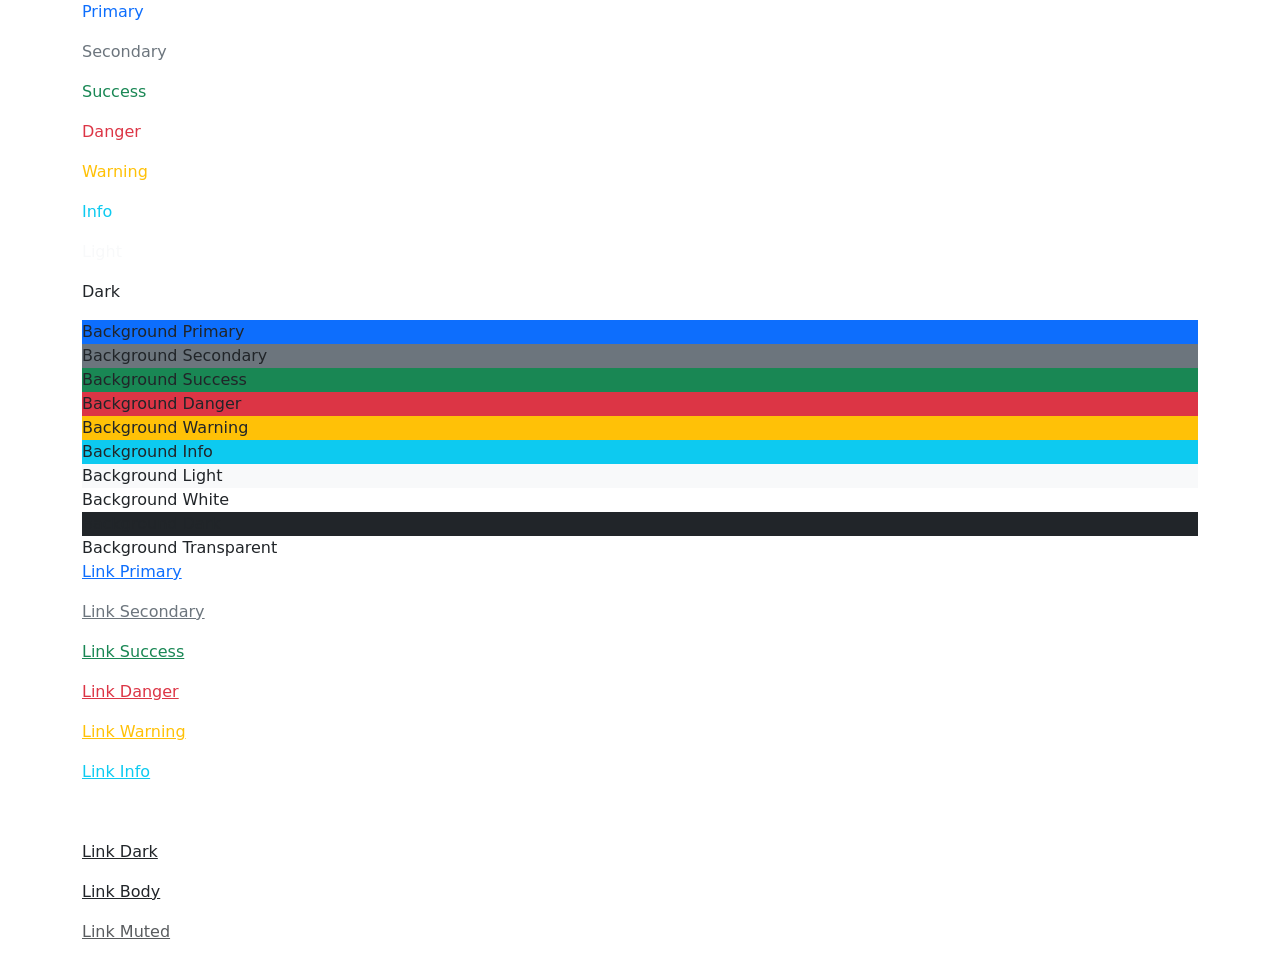
<file: 2_Color-Background.html>
<!DOCTYPE html>
<html lang="en">
<head>
    <meta charset="UTF-8">
    <meta name="viewport" content="width=device-width, initial-scale=1.0">
    <title>Color & Background</title>
    <link href="https://cdn.jsdelivr.net/npm/bootstrap@5.1.0/dist/css/bootstrap.min.css" rel="stylesheet" integrity="sha384-KyZXEAg3QhqLMpG8r+8fhAXLRk2vvoC2f3B09zVXn8CA5QIVfZOJ3BCsw2P0p/We" crossorigin="anonymous">
    <script src="https://cdn.jsdelivr.net/npm/bootstrap@5.1.0/dist/js/bootstrap.bundle.min.js" integrity="sha384-U1DAWAznBHeqEIlVSCgzq+c9gqGAJn5c/t99JyeKa9xxaYpSvHU5awsuZVVFIhvj" crossorigin="anonymous"></script>
</head>
<body>
    <div class="container">
        <!-- สีข้อความ -->
        <p class="text-primary">Primary</p>
        <p class="text-secondary">Secondary</p>
        <p class="text-success">Success</p>
        <p class="text-danger">Danger</p>
        <p class="text-warning">Warning</p>
        <p class="text-info">Info</p>
        <p class="text-light">Light</p>
        <p class="text-dark">Dark</p>

        <!-- พื้นหลัง -->
        <div class="bg-primary">Background Primary</div>
        <div class="bg-secondary">Background Secondary</div>
        <div class="bg-success">Background Success</div>
        <div class="bg-danger">Background Danger</div>
        <div class="bg-warning">Background Warning</div>
        <div class="bg-info">Background Info</div>
        <div class="bg-light">Background Light</div>
        <div class="bg-white">Background White</div>
        <div class="bg-dark">Background Dark</div>
        <div class="bg-transparent">Background Transparent</div>

        <!-- กำหนดสีให้ link -->
        <p><a href="" class="text-primary">Link Primary</a></p>
        <p><a href="" class="text-secondary">Link Secondary</a></p>
        <p><a href="" class="text-success">Link Success</a></p>
        <p><a href="" class="text-danger">Link Danger</a></p>
        <p><a href="" class="text-warning">Link Warning</a></p>
        <p><a href="" class="text-info">Link Info</a></p>
        <p><a href="" class="text-white">Link White</a></p>
        <p><a href="" class="text-dark">Link Dark</a></p>
        <p><a href="" class="text-body">Link Body</a></p>
        <p><a href="" class="text-muted">Link Muted</a></p>
    </div>
</body>
</html>
</file>
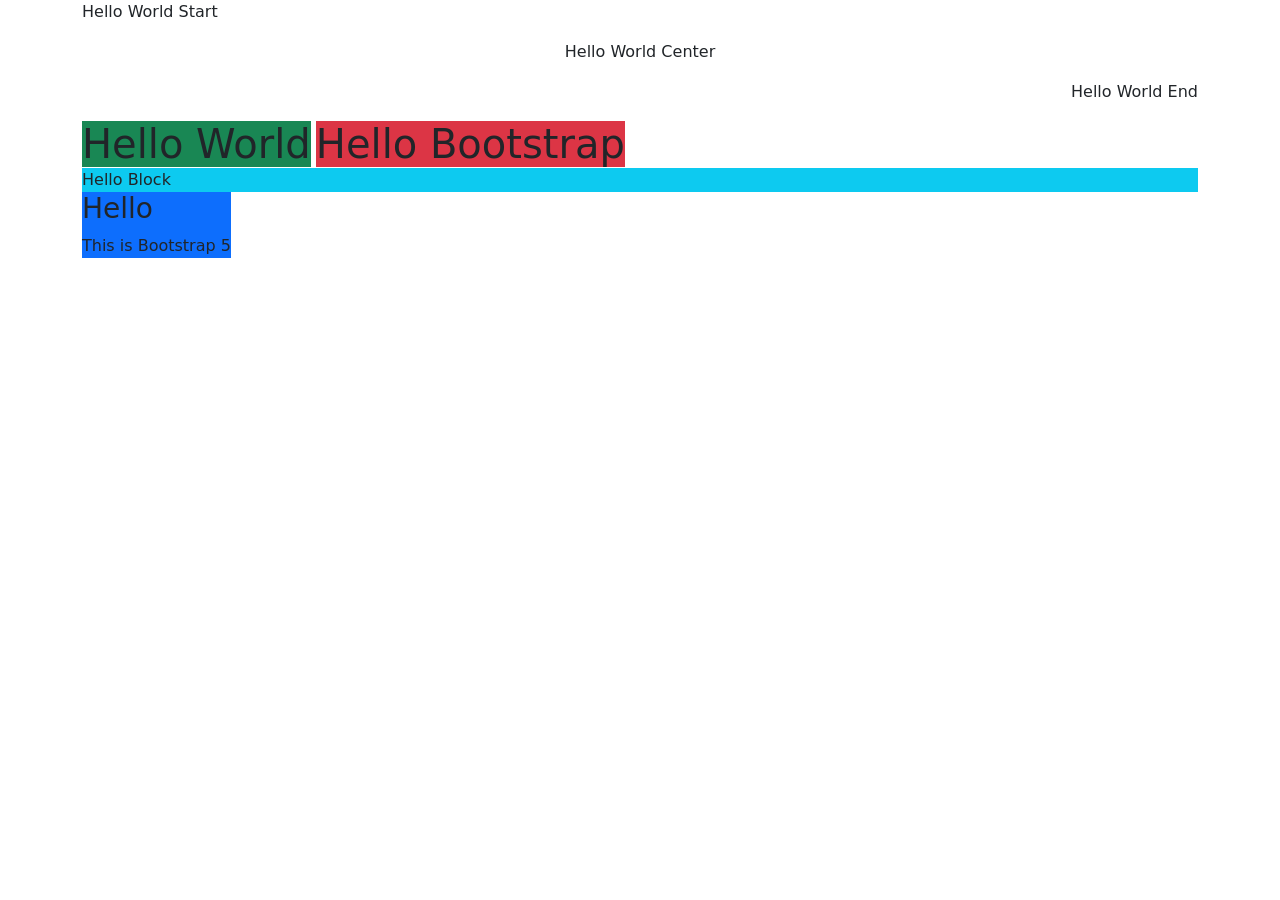
<file: 3_TextAlignment-Display.html>
<!DOCTYPE html>
<html lang="en">
<head>
    <meta charset="UTF-8">
    <meta name="viewport" content="width=device-width, initial-scale=1.0">
    <title>Alignment</title>
    <link href="https://cdn.jsdelivr.net/npm/bootstrap@5.1.0/dist/css/bootstrap.min.css" rel="stylesheet" integrity="sha384-KyZXEAg3QhqLMpG8r+8fhAXLRk2vvoC2f3B09zVXn8CA5QIVfZOJ3BCsw2P0p/We" crossorigin="anonymous">
    <script src="https://cdn.jsdelivr.net/npm/bootstrap@5.1.0/dist/js/bootstrap.bundle.min.js" integrity="sha384-U1DAWAznBHeqEIlVSCgzq+c9gqGAJn5c/t99JyeKa9xxaYpSvHU5awsuZVVFIhvj" crossorigin="anonymous"></script>
</head>
<body>
    <div class="container">
        <!-- กำหนดตำแหน่ง (แนวนอน) -->
        <p class="text-start">Hello World Start</p>
        <p class="text-center">Hello World Center</p>
        <p class="text-end">Hello World End</p>
       
         <!-- Block to Inline -->
         <h1 class="bg-success d-inline">Hello World</h1>
         <h1 class="bg-danger d-inline">Hello Bootstrap</h1>
 
          <!-- Inline to Block -->
         <span class="bg-info d-block">Hello Block</span>
 
          <!-- Inline-Block -->
         <div class="bg-primary d-inline-block">
             <h3>Hello</h3>
             This is Bootstrap 5
         </div>
    </div>
</body>
</html>
</file>
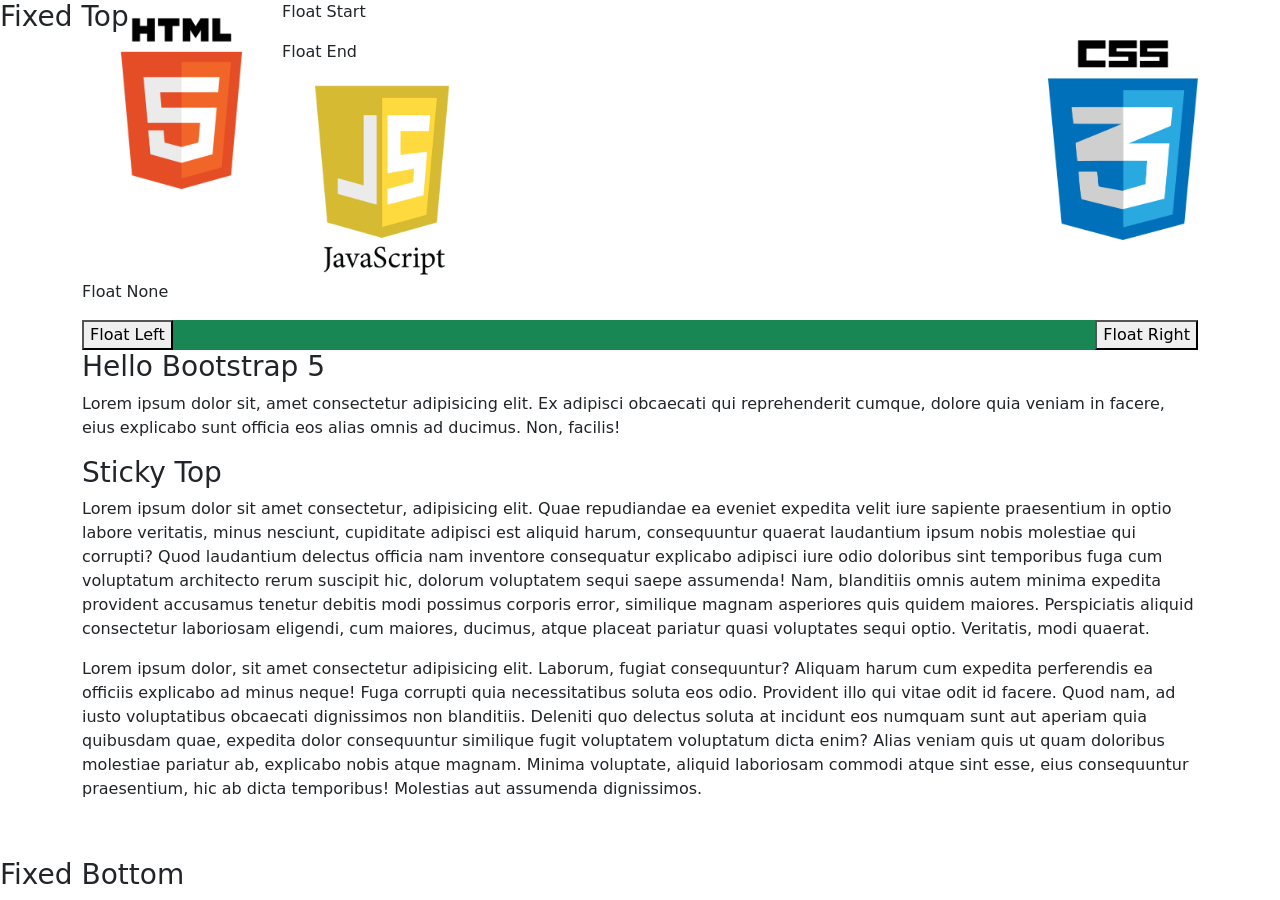
<file: 4_Float-FixedPosition.html>
<!DOCTYPE html>
<html lang="en">
<head>
    <meta charset="UTF-8">
    <meta name="viewport" content="width=device-width, initial-scale=1.0">
    <title>Float & Fixed</title>
    <link href="https://cdn.jsdelivr.net/npm/bootstrap@5.1.0/dist/css/bootstrap.min.css" rel="stylesheet" integrity="sha384-KyZXEAg3QhqLMpG8r+8fhAXLRk2vvoC2f3B09zVXn8CA5QIVfZOJ3BCsw2P0p/We" crossorigin="anonymous">
    <script src="https://cdn.jsdelivr.net/npm/bootstrap@5.1.0/dist/js/bootstrap.bundle.min.js" integrity="sha384-U1DAWAznBHeqEIlVSCgzq+c9gqGAJn5c/t99JyeKa9xxaYpSvHU5awsuZVVFIhvj" crossorigin="anonymous"></script>
</head>
<body>
    <div class="container">
         <!-- Float & Fixed Position Responsive-->
        <div>
            <img src="html.png" class="float-start" style="width: 200px;height: 200px;" alt="">
            <p>Float Start</p>
        </div>

        <div>
            <img src="css3.png" class="float-end" style="width: 150px;height: 200px;" alt="">
            <p>Float End</p>
        </div>

        <div>
            <img src="js.png" class="float-none" style="width: 200px;height: 200px;" alt="">
            <p>Float None</p>
        </div>

         <!-- ClearFix -->
         <div class="bg-success clearfix">
            <button class="float-start">Float Left</button>
            <button class="float-end">Float Right</button>
        </div>
        <h3>Hello Bootstrap 5</h3>
        <p>Lorem ipsum dolor sit, amet consectetur adipisicing elit. Ex adipisci obcaecati qui reprehenderit cumque, dolore quia veniam in facere, eius explicabo sunt officia eos alias omnis ad ducimus. Non, facilis!</p>
        
        <!-- Fixed -->
        <h3 class="fixed-top">Fixed Top</h3>
        <h3 class="sticky-top">Sticky Top</h3>
        <p>Lorem ipsum dolor sit amet consectetur, adipisicing elit. Quae repudiandae ea eveniet expedita velit iure sapiente praesentium in optio labore veritatis, minus nesciunt, cupiditate adipisci est aliquid harum, consequuntur quaerat laudantium ipsum nobis molestiae qui corrupti? Quod laudantium delectus officia nam inventore consequatur explicabo adipisci iure odio doloribus sint temporibus fuga cum voluptatum architecto rerum suscipit hic, dolorum voluptatem sequi saepe assumenda! Nam, blanditiis omnis autem minima expedita provident accusamus tenetur debitis modi possimus corporis error, similique magnam asperiores quis quidem maiores. Perspiciatis aliquid consectetur laboriosam eligendi, cum maiores, ducimus, atque placeat pariatur quasi voluptates sequi optio. Veritatis, modi quaerat.</p>
        <h3 class="fixed-bottom">Fixed Bottom</h3>
        <p>Lorem ipsum dolor, sit amet consectetur adipisicing elit. Laborum, fugiat consequuntur? Aliquam harum cum expedita perferendis ea officiis explicabo ad minus neque! Fuga corrupti quia necessitatibus soluta eos odio. Provident illo qui vitae odit id facere. Quod nam, ad iusto voluptatibus obcaecati dignissimos non blanditiis. Deleniti quo delectus soluta at incidunt eos numquam sunt aut aperiam quia quibusdam quae, expedita dolor consequuntur similique fugit voluptatem voluptatum dicta enim? Alias veniam quis ut quam doloribus molestiae pariatur ab, explicabo nobis atque magnam. Minima voluptate, aliquid laboriosam commodi atque sint esse, eius consequuntur praesentium, hic ab dicta temporibus! Molestias aut assumenda dignissimos.</p>
    
        <!-- Invisible -->
        <h1 class="invisible">Hello Visible</h1>
    </div>
</body>
</html>
</file>
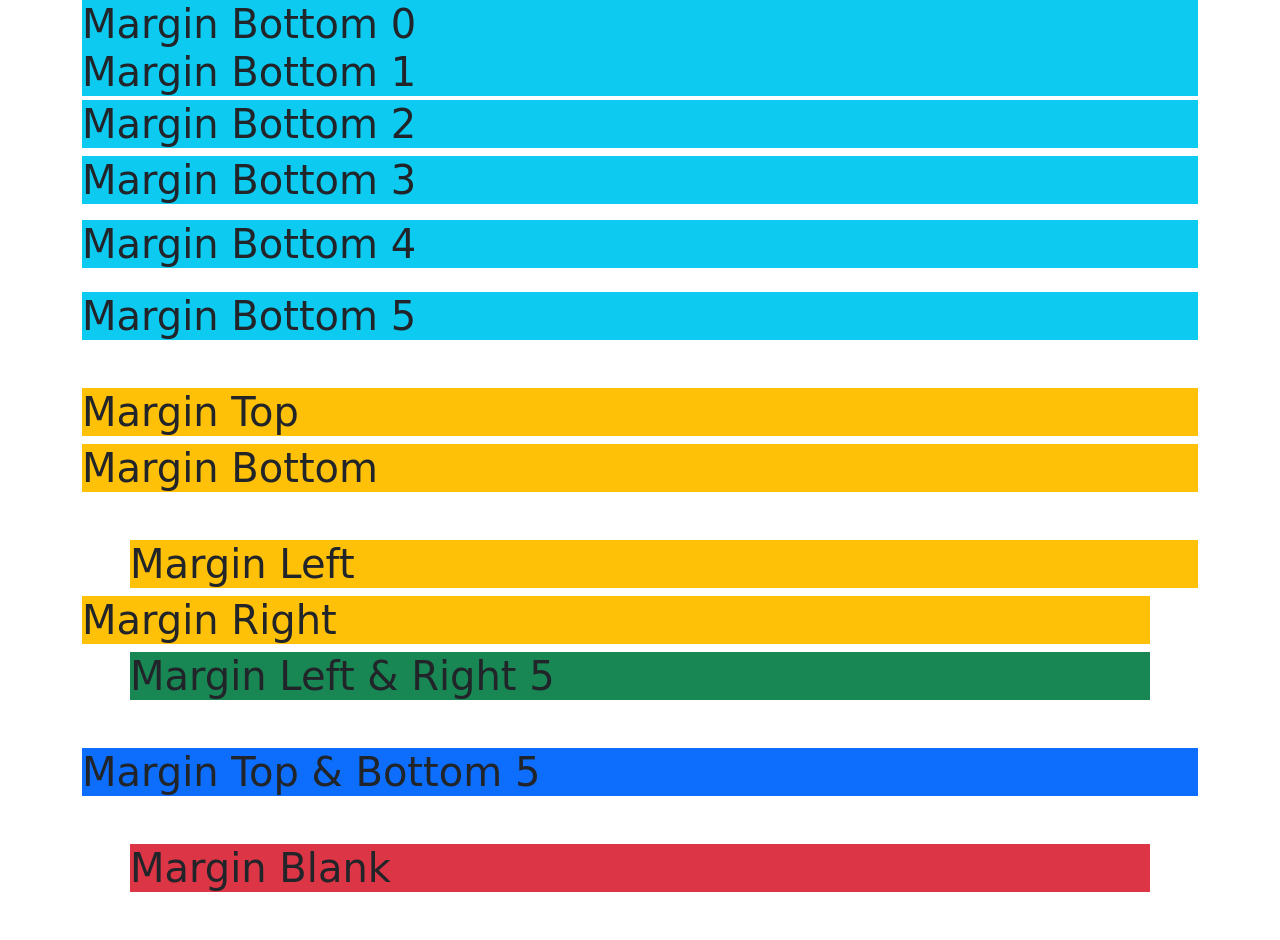
<file: 5_Margin.html>
<!DOCTYPE html>
<html lang="en">
<head>
    <meta charset="UTF-8">
    <meta name="viewport" content="width=device-width, initial-scale=1.0">
    <title>Margin</title>
    <link href="https://cdn.jsdelivr.net/npm/bootstrap@5.1.0/dist/css/bootstrap.min.css" rel="stylesheet" integrity="sha384-KyZXEAg3QhqLMpG8r+8fhAXLRk2vvoC2f3B09zVXn8CA5QIVfZOJ3BCsw2P0p/We" crossorigin="anonymous">
    <script src="https://cdn.jsdelivr.net/npm/bootstrap@5.1.0/dist/js/bootstrap.bundle.min.js" integrity="sha384-U1DAWAznBHeqEIlVSCgzq+c9gqGAJn5c/t99JyeKa9xxaYpSvHU5awsuZVVFIhvj" crossorigin="anonymous"></script>
</head>
<body>
    <div class="container">
        <!-- Margin Spacing -->
        <h1 class="bg-info mb-0">Margin Bottom 0</h1>
        <h1 class="bg-info mb-1">Margin Bottom 1</h1>
        <h1 class="bg-info mb-2">Margin Bottom 2</h1>
        <h1 class="bg-info mb-3">Margin Bottom 3</h1>
        <h1 class="bg-info mb-4">Margin Bottom 4</h1>
        <h1 class="bg-info mb-5">Margin Bottom 5</h1>

        <!-- Margin Side -->
        <h1 class="mt-5 bg-warning">Margin Top</h1>
        <h1 class="mb-5 bg-warning">Margin Bottom</h1>
        <h1 class="ms-5 bg-warning">Margin Left</h1>
        <h1 class="me-5 bg-warning">Margin Right</h1>

        <!-- MX -->
        <h1 class="bg-success mx-5">Margin Left & Right 5</h1>
        <!-- MY -->
        <h1 class="bg-primary my-5">Margin Top & Bottom 5</h1>
        <!-- Blank -->
        <h1 class="bg-danger m-5">Margin Blank</h1>
    </div>
</body>
</html>
</file>
<file: 04_style_student.css>
h1{
    text-align: center;
    font-size: 100%;
    line-height: 120%;
    padding: 5% 0;
}

img{
    width: auto;
    max-width: 100%;
    height: auto;
}

header{
    background: #405580;
    width: 100%;
    height: 45px;
    position: fixed;
    top: 0;
    left: 0;
    opacity: 0.8;
    z-index: 100;
}

nav{
    float: right;
    padding: 5px 20px 20px 0;
}

nav ul{
    list-style: none;
}

.active{
    color: #fff;
    text-decoration: underline;
}

section p{
    font-size: 15px;
}

.clear{
    clear: both;
}

footer{
    background: #333;
    width: 100%;
    overflow: hidden;
    opacity: 0.9;
}

p{    
    padding: 1%;  
}

footer p, footer h1{
    color: #fff;
}

nav ul li{
    display: inline-block;/* แสดงผลเป็นแบบ inline-block */  
    float: left;/* ให้ลอยอยู่ทางซ้าย */   
    padding: 7px;/* ระยะห่างภายในเป็น 7px */
    font-size: 17px;/* ฟอนต์มีขนาด 17px */
}

a{
    color: #fff;/* สีข้อความเป็น fff */
    text-decoration: none;/* ลิงก์ไม่ต้องมีเส้นใต้ */
    font-weight: bold;/* ขนาดของฟอนต์เป็นตัวหนา */
}

body{
    background-color: #f0f0f0;/* พื้นหลังสี f0f0f0 */
    color: #555;/* สีข้อความเป็น 555 */
    margin: 0px;/* ระยะห่างภายนอกเป็น 0 */
}

*/* ซีเล็กเตอร์อเนกประสงค์ ให้มีการแสดงผลดังนี้ */{
    margin: 0px;/* ระยะห่างภายนอกเป็น 0 */
    padding: 0px;/* ระยะห่างภายในเป็น 0 */
    border: 0px;/* กำหนดให้เส้นขอบเป็น 0 */
}

section{/* ซีเล็กเตอร์แบบอิลิเมนต์ชื่อ section ให้มีการแสดงผลดังนี้ */
    width: 29%;/* ความกว้างเป็น 29% */
    float: left;/* ให้ลอยอยู่ทางซ้าย */
    margin: 4% 2%;/* ระยะห่างภายนอกเป็น 4% 2% */
    text-align: center;/* ข้อความตัวอักษรอยู่ตำแหน่งตรงกลาง */
    font-size: 15px;/* ฟอนต์มีขนาด 15px */
}

.second/* ซีเล็กเตอร์แบบคลาสชื่อ second ให้มีการแสดงผลดังนี้ */{
    border: 1px solid #4d4e50;/* เส้นขอบด้านบนมีขนาด 1 px, เป็นเส้นทึบ, สี 4d4e50 */
    text-align: center;/* ตำแหน่งตัวอักษรอยู่ตรงกลาง */
}

a:hover/* ซีเล็กเตอร์แบบอิลิเมนต์ชื่อ a เมื่อเลื่อนเมาส์มาวางที่ลิงค์แล้วให้มีการแสดงผลดังนี้  */{
    color: red;/* สีข้อความเป็น red */
    text-decoration: underline;/* ลิงก์กำหนดให้มีเส้นใต้ */
}
</file>
